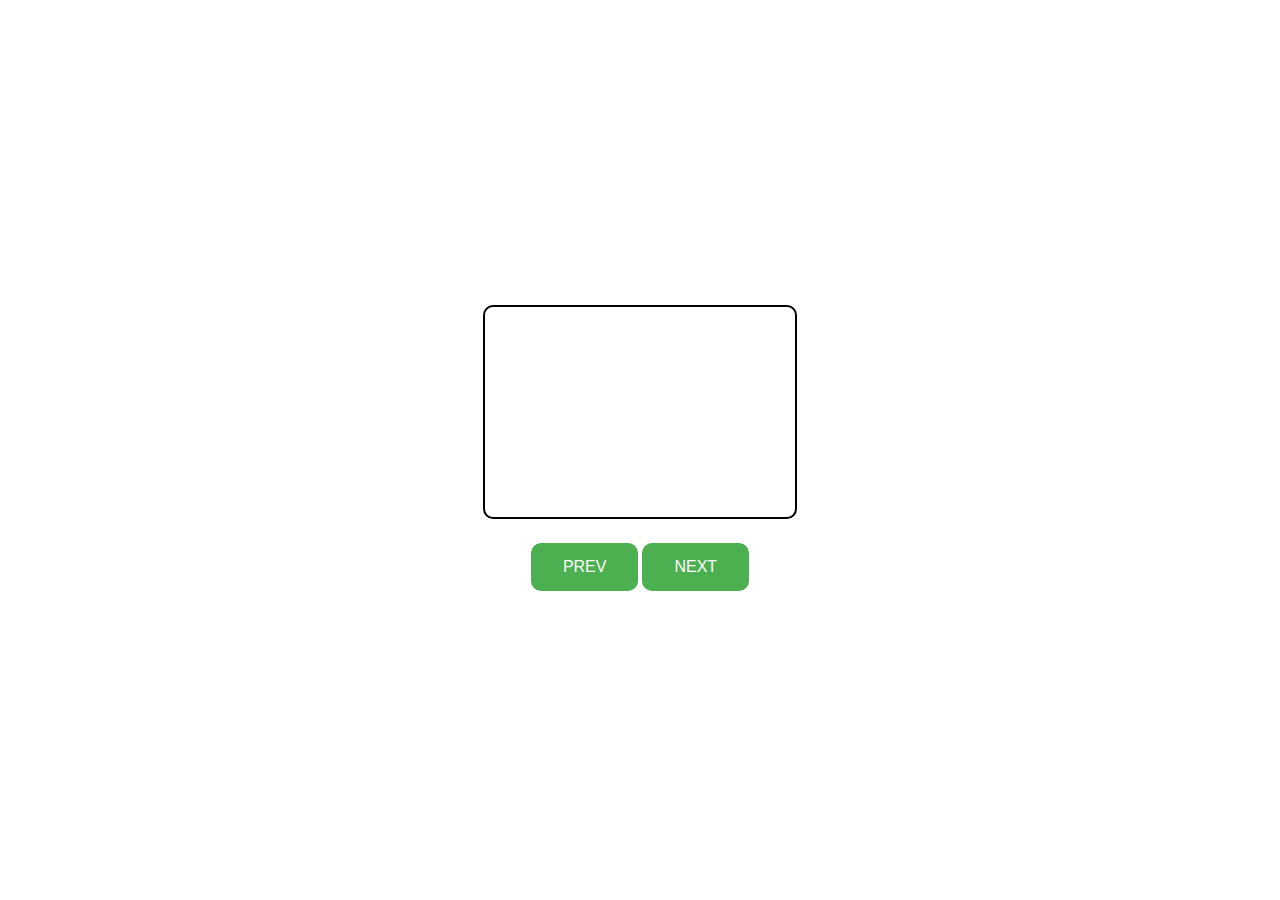
<file: DZ6homeWorksFrontendThree-35-1/index.html>
<!DOCTYPE html>
<html lang="en">
<head>
    <meta charset="UTF-8">
    <title>DZ6</title>
    <style>
        body, html {
    height: 100%;
    margin: 0;
    display: flex;
    justify-content: center;
    align-items: center;
}

.container {
    display: flex;
    flex-direction: column;
    align-items: center;
    text-align: center;
}

.block {
    width: 300px;
    height: 200px;
    border-radius: 10px;
    border: 2px solid;
    padding: 5px;
    margin-bottom: 20px;
}

.buttons {
    display: flex;
    justify-content: center;
}

.btn-prev, .btn-next {
    background-color: #4CAF50; 
    border: none;
    color: white;
    padding: 15px 32px;
    text-align: center;
    text-decoration: none;
    display: inline-block;
    font-size: 16px;
    margin: 4px 2px;
    cursor: pointer;
    border-radius: 10px;
}

.btn-prev:hover, .btn-next:hover {
    background-color: #45a049; 
}

    </style>
</head>
<body>



    <div class="container">
        <div class="block"></div>
        <div class="buttons">
            <button class="btn-prev">PREV</button>
            <button class="btn-next">NEXT</button>
        </div>
    </div>
    

</body>
<script src="main.js"></script>
</html>
</file>
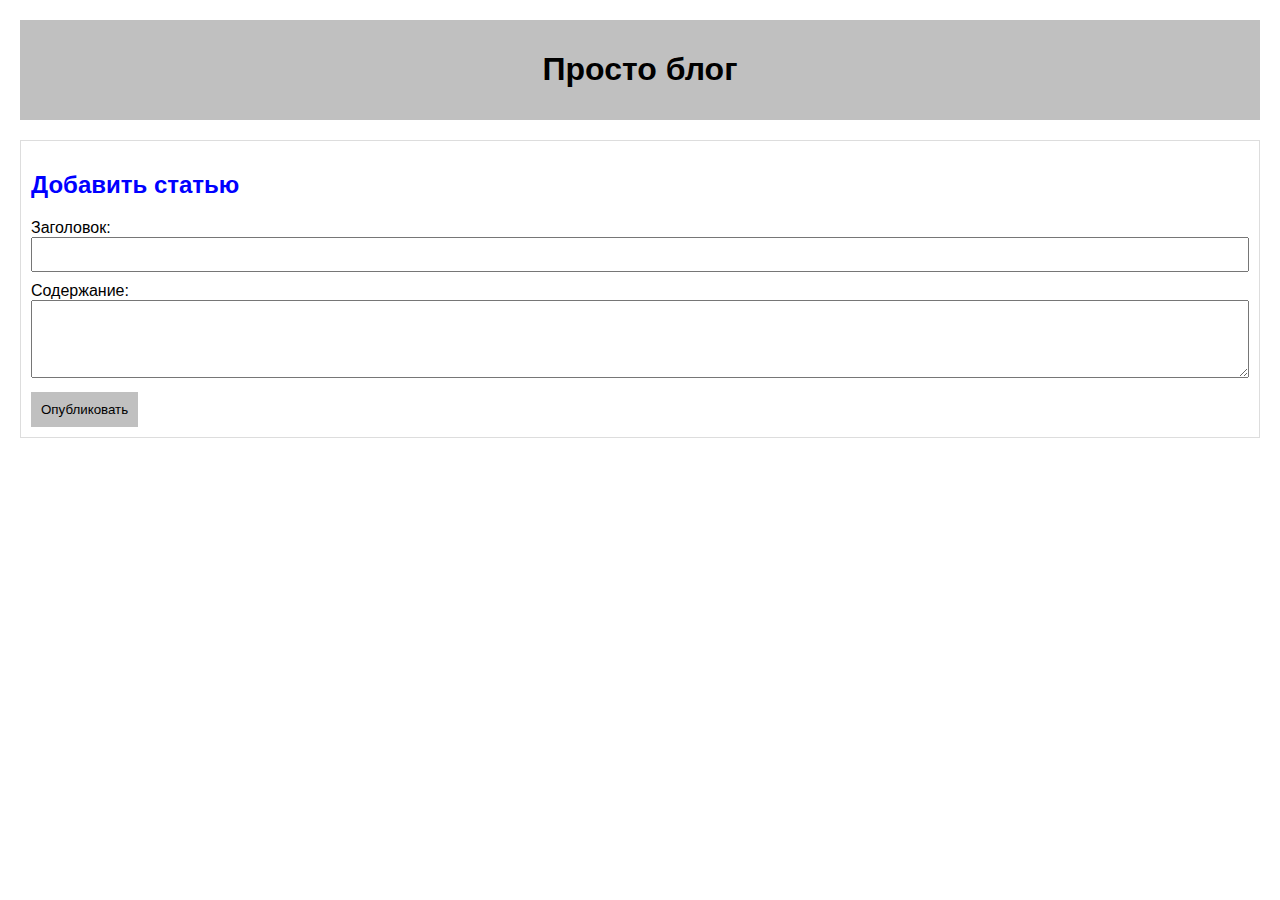
<file: DZ6homeWorksFrontendTwo-35-1/index.html>
<!DOCTYPE html>
<html lang="en">
<head>
    <meta charset="UTF-8">
    <title>DZ6</title>
    <link rel="stylesheet" href="css/style.css">
</head>
<body>
    <div>
        <h1>Просто блог</h1>
    </div>

    <main id="blog-posts">

    </main>

    <form id="blog-form">
        <h2> Добавить статью</h2>
        <label for="title">Заголовок:</label>
        <input type="text" id="title" name="title" required>

        <label for="content">Содержание:</label>
        <textarea name="content" id="content"  rows="4" required></textarea>

        <button onclick="addBlogPost()">Опубликовать</button>
    </form>


    <!-- Модальное окно для удаления -->
    <div id="deleteModal" class="modal">
        <div class="modal-content">
            <span class="close">&times;</span>
            <p>Подтвердите удаление</p>
            <button id="confirmDelete">Ok</button>
            <button id="cancelDelete">Отмена</button>
        </div>
    </div>

    <!-- Модальное окно для редактирования -->
    <div id="editModal" class="modal">
        <div class="modal-content">
            <span class="close">&times;</span>
            <label for="editedTitle">Заголовок:</label>
            <input type="text" id="editedTitle" name="editedTitle" required>
            <label for="editedContent">Содержание:</label>
            <textarea name="editedContent" id="editedContent"  rows="4" required></textarea>
            <button id="confirmEdit">Ok</button>
            <button id="cancelEdit">Отмена</button>
        </div>
    </div>

</body>
<script src="app.js"></script>
</html>
</file>
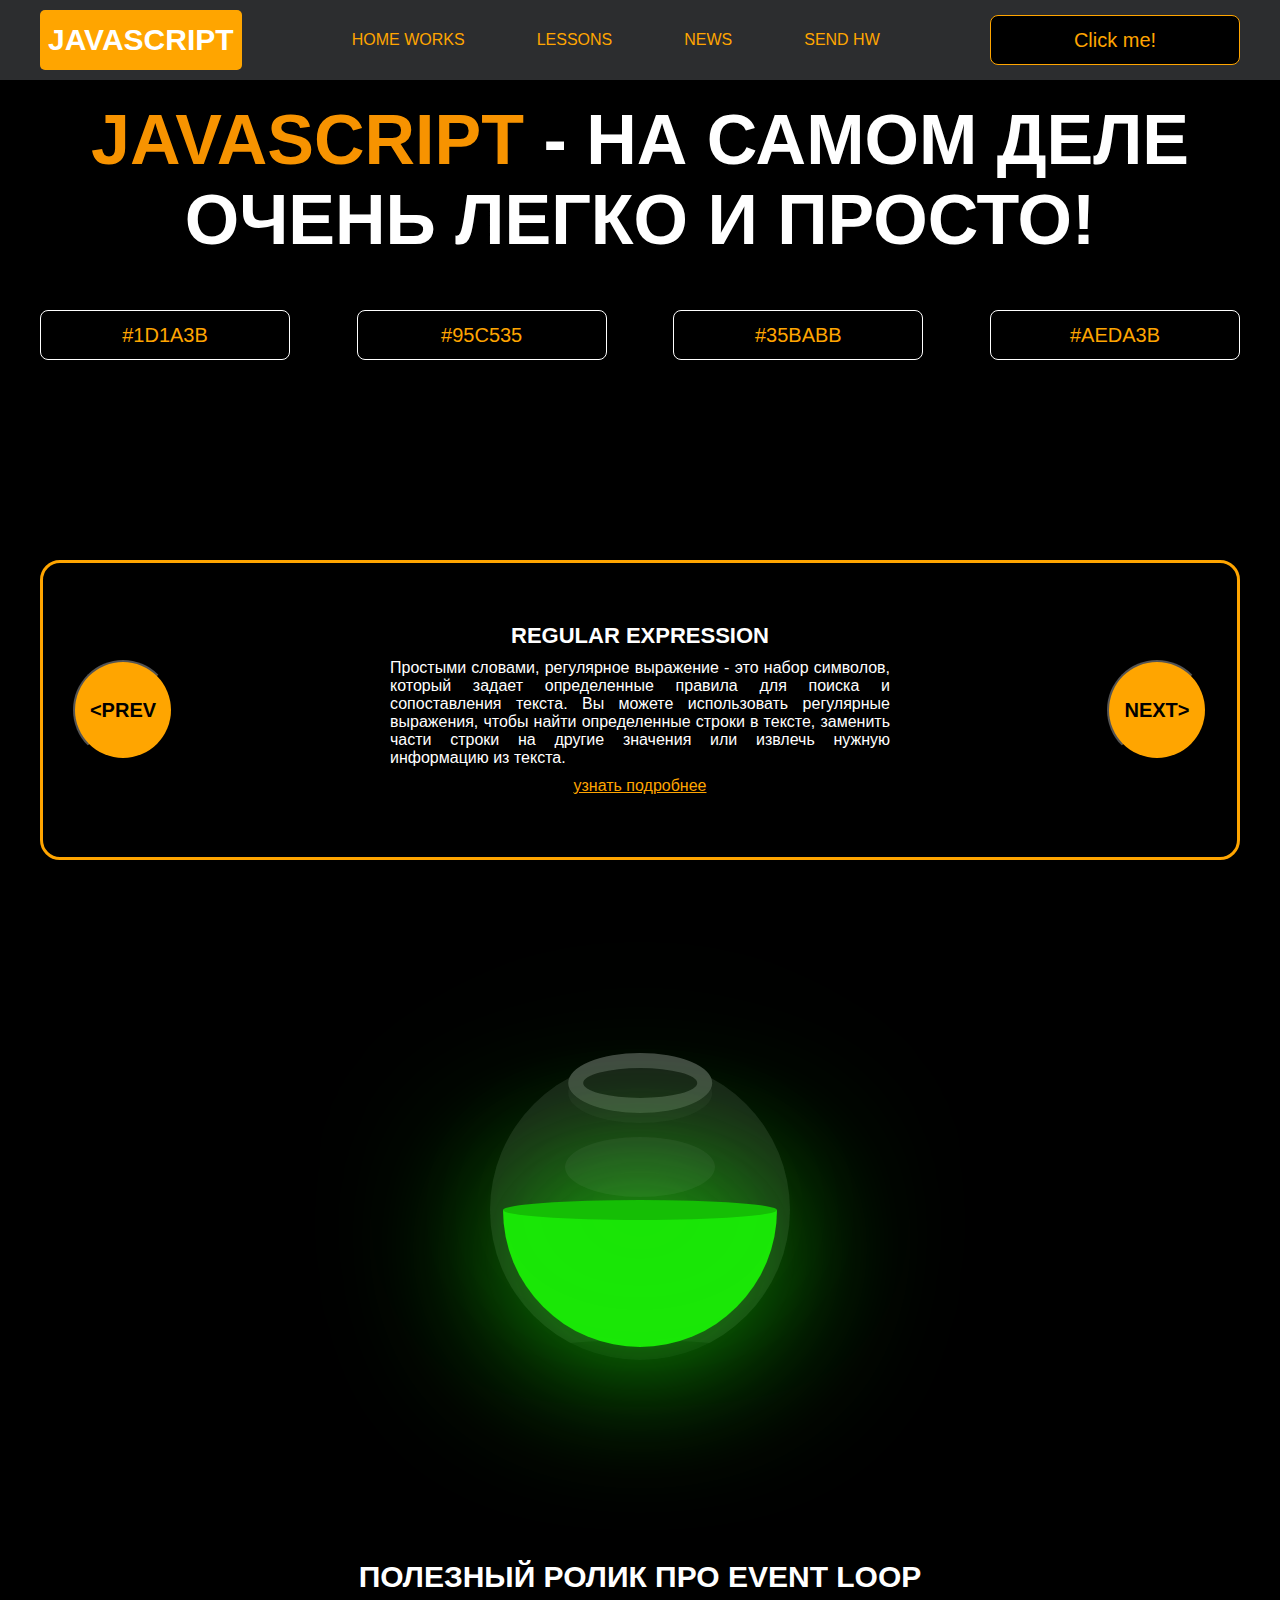
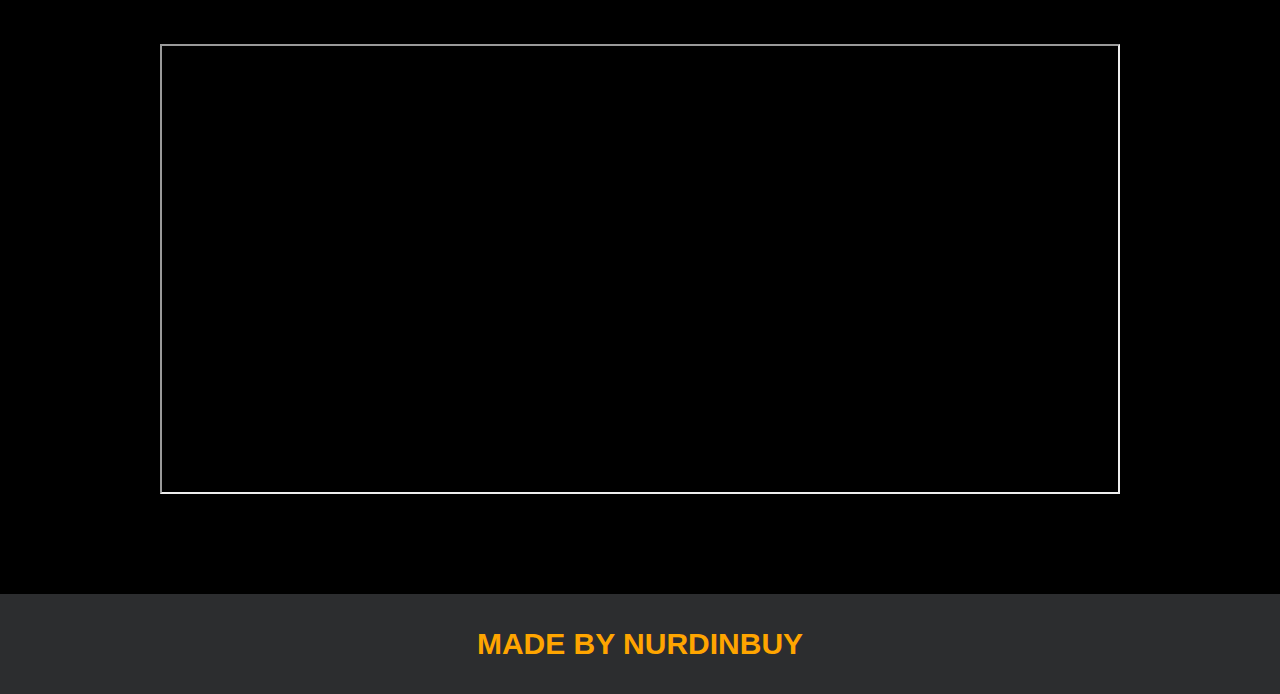
<file: DZ7homeWorksFrontendThree-35-1/index.html>
<!DOCTYPE html>
<html lang="en">
<head>
    <meta charset="UTF-8">
    <title>Java Script</title>
    <link rel="stylesheet" href="css/style.css">
    <link rel="stylesheet" href="css/core.css">
</head>
<body>

<div class="wrapper">
    <div class="header">
        <div class="container">
            <div class="inner_header">
                <a href="index.html">
                    <div class="logotype">
                        <h2>JavaScript</h2>
                    </div>
                </a>
                <ul class="menu">
                    <li class="menu_link">
                        <a href="pages/home_works.html">Home Works</a>
                    </li>
                    <li class="menu_link">
                        <a href="pages/lessons.html">Lessons</a>
                    </li>
                    <li class="menu_link">
                        <a href="../pages/news.html">News</a>
                    </li>
                    <li class="menu_link">
                        <a href="http://t.me/nurdinbuy16" target="_blank">Send Hw</a>
                    </li>
                </ul>
                <button class="btn" id="btn-get">Click me!</button>
            </div>
        </div>
    </div>

    <div class="main_block">
        <div class="container">
            <div class="inner_main">
                <h1><strong id="js-color">JavaScript</strong> - на самом деле очень легко и просто!</h1>
                <div class="colors-buttons">
                    <button class="btn btn-color"></button>
                    <button class="btn btn-color"></button>
                    <button class="btn btn-color"></button>
                    <button class="btn btn-color"></button>
                </div>
            </div>
        </div>
    </div>

    <div class="slider_block">
        <div class="container">
            <div class="inner_slider">
                <div class="slider">
                    <button class="btn-slide" id="prev">&lt;prev</button>
                    <div class="slide active_slide">
                        <div class="slide_card">
                            <h3>regular expression</h3>
                            <p>Простыми словами, регулярное выражение - это набор символов, который задает определенные правила для поиска и сопоставления текста. Вы можете использовать регулярные выражения, чтобы найти определенные строки в тексте, заменить части строки на другие значения или извлечь нужную информацию из текста.</p>
                            <a href="https://developer.mozilla.org/ru/docs/Web/JavaScript/Guide/Regular_expressions" target="_blank">узнать подробнее</a>
                        </div>
                    </div>
                    <div class="slide">
                        <div class="slide_card">
                            <h3>recursion</h3>
                            <p>Простыми словами, рекурсия - это, когда функция делает повторяющиеся вызовы самой себя для решения задачи, пока не достигнет определенного условия выхода из рекурсии.</p>
                            <a href="https://learn.javascript.ru/recursion" target="_blank">узнать подробнее</a>
                        </div>
                    </div>
                    <div class="slide">
                        <div class="slide_card">
                            <h3>json</h3>
                            <p>Простыми словами, JSON - это способ представления данных в виде текста, чтобы они могли быть легко поняты и использованы различными программами. Он использует простые правила для описания объектов и массивов, а также для представления простых типов данных, таких как строки, числа, логические значения и т.д.</p>
                            <a href="https://developer.mozilla.org/ru/docs/Learn/JavaScript/Objects/JSON" target="_blank">узнать подробнее</a>
                        </div>
                    </div>
                    <div class="slide">
                        <div class="slide_card">
                            <h3>event loop</h3>
                            <p>Простыми словами, event loop похож на дежурного, который непрерывно проверяет, произошло ли какое-либо событие, и реагирует на него, когда оно происходит. Он имеет список задач, которые нужно выполнить, и он перебирает этот список событий одно за другим, обрабатывая каждое событие, когда оно наступает.</p>
                            <a href="https://highload.today/kak-ustroen-event-loop-v-javascript-parallelnaya-model-i-tsikl-sobytij/" target="_blank">узнать подробнее</a>
                        </div>
                    </div>
                    <button class="btn-slide" id="next">next&gt;</button>
                </div>
            </div>
        </div>
    </div>

    <div class="botlle">
        <div class="container">
            <div class="bottle_inner">
                <a href="pages/monster.html">
                    <div class="bowl">
                        <div class="shadow"></div>
                        <div class="liquid"></div>

                    </div>
                </a>
            </div>
        </div>
    </div>

    <div class="block_video">
        <div class="container">
            <h3>Полезный ролик про Event Loop</h3>
            <div class="inner_block_video">
                <iframe width="80%" height="450" src="https://www.youtube.com/embed/zDlg64fsQow" title="YouTube video player" frameborder="2" allow="autoplay; clipboard-write; encrypted-media; gyroscope; picture-in-picture; web-share" allowfullscreen></iframe>
            </div>
        </div>
    </div>

    <div class="footer">
        <div class="container">
            <a href="https://www.instagram.com/nurdinbuy/" target="_blank">
                <div class="inner_footer">
                    <h2>Made by NurDinBuy</h2>
                </div>
            </a>
        </div>
    </div>
</div>

<div class="modal">
    <div class="modal_dialog">
        <div class="modal_content">
            <form action="#">
                <div class="modal_close">&times;</div>
                <div class="modal_title">Мы свяжемся с вами как можно быстрее!</div>
                <input
                    required
                    placeholder="Ваше имя"
                    name="name"
                    type="text"
                    class="modal_input"
                >
                <input
                    required
                    placeholder="Ваш номер телефона"
                    name="phone"
                    type="text"
                    class="modal_input"
                >
                <button class="btn btn_dark btn_min">Перезвонить мне</button>
            </form>
        </div>
    </div>
</div>

</body>
<script src="js/main.js"></script>
<script src="js/modal.js"></script>
</html>
</file>
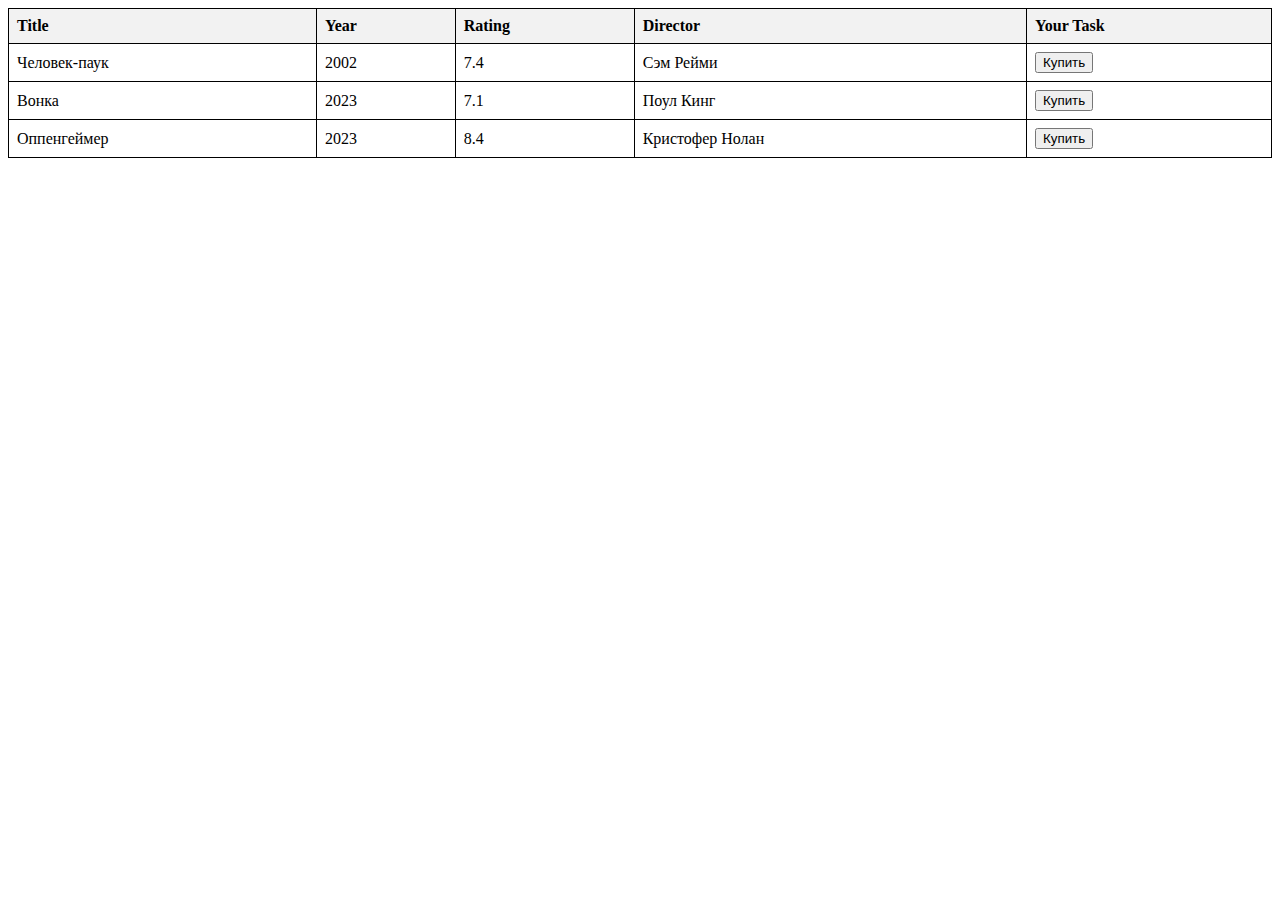
<file: DZ7homeWorksFrontendTwo-35-1/index.html>
<!DOCTYPE html>
<html lang="en">
<head>
    <meta charset="UTF-8">
    <meta name="viewport" content="width=device-width, initial-scale=1.0">
    <title>DZ8</title>
    <link rel="stylesheet" href="style.css">
</head>
<body>

<table id="moviesTable">
    <thead>
    <tr>
        <th>Title</th>
        <th>Year</th>
        <th>Rating</th>
        <th>Director</th>
        <th>Your Task</th>
    </tr>
    </thead>
    <tbody>
         <!-- Строки таблицы будут динамически заполняться с помощью JavaScript -->
    </tbody>
</table>

<script src="app.js"></script>
</body>
</html>
</file>
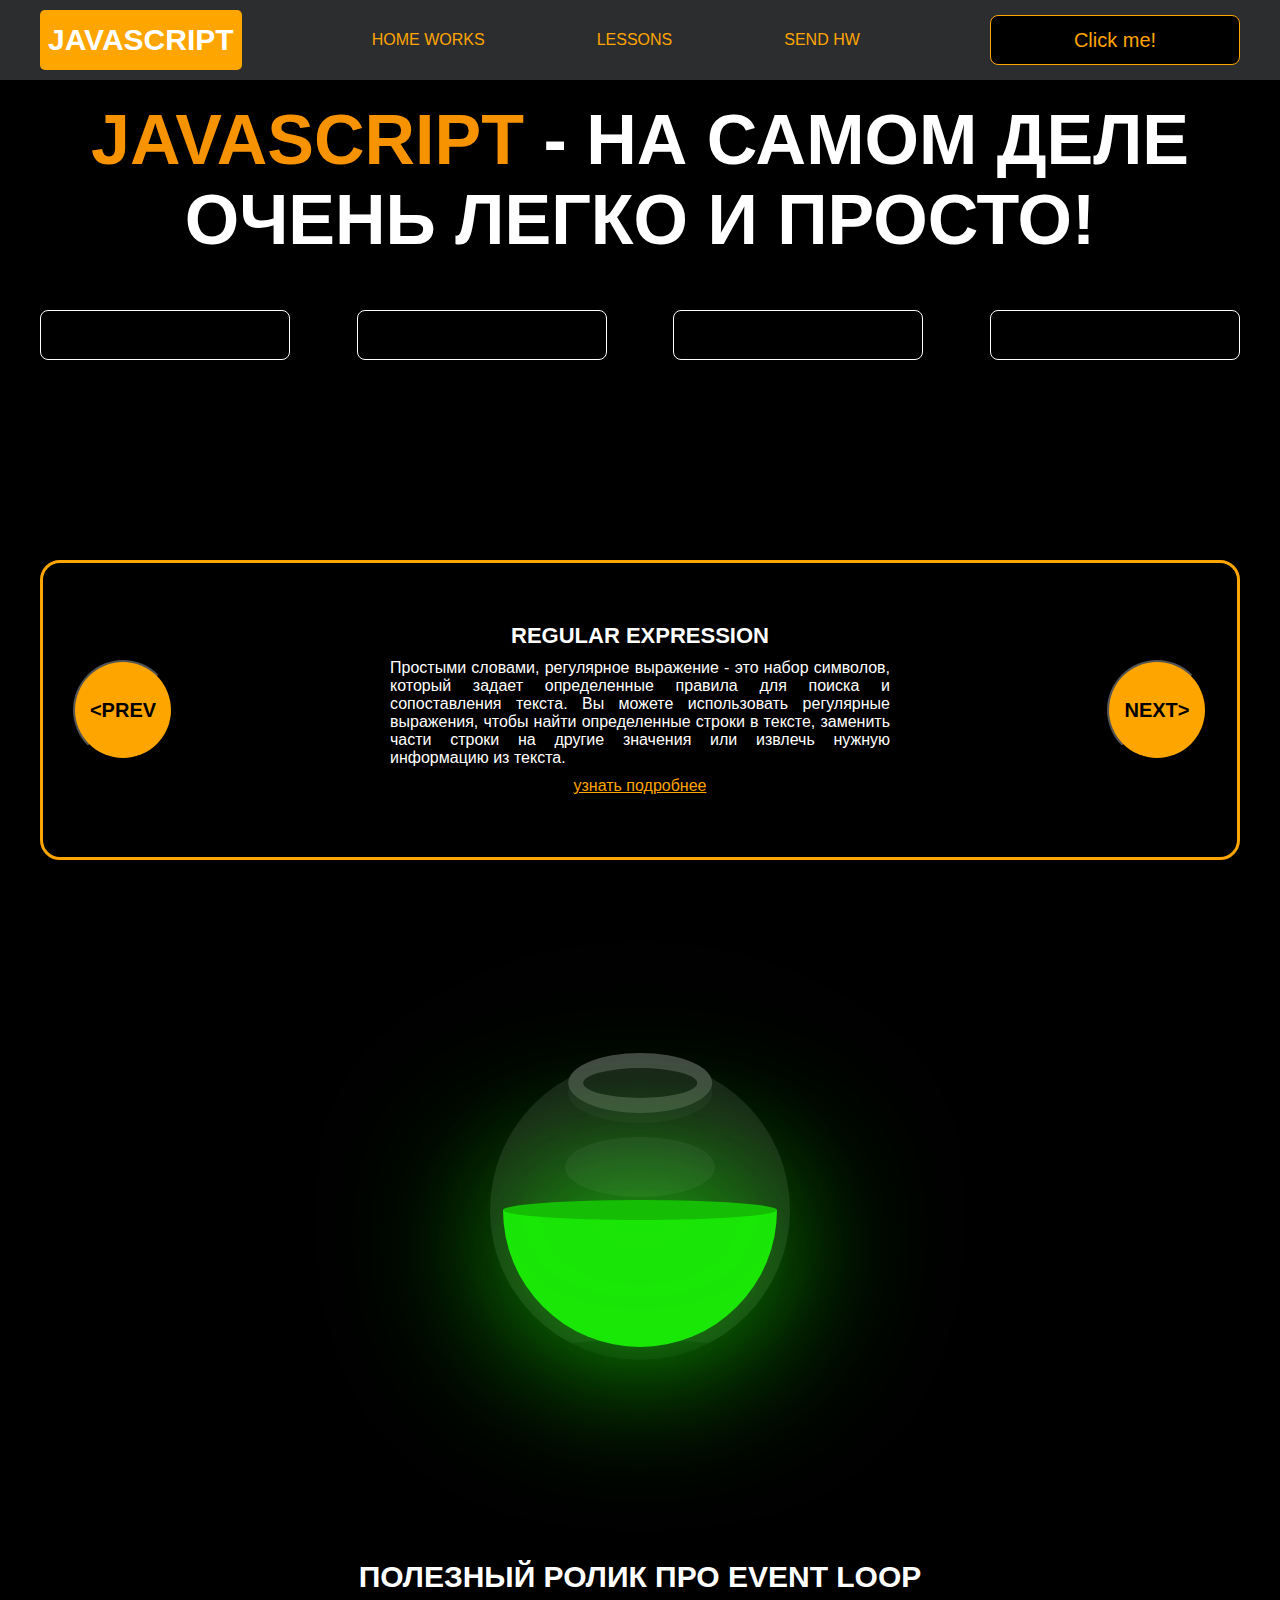
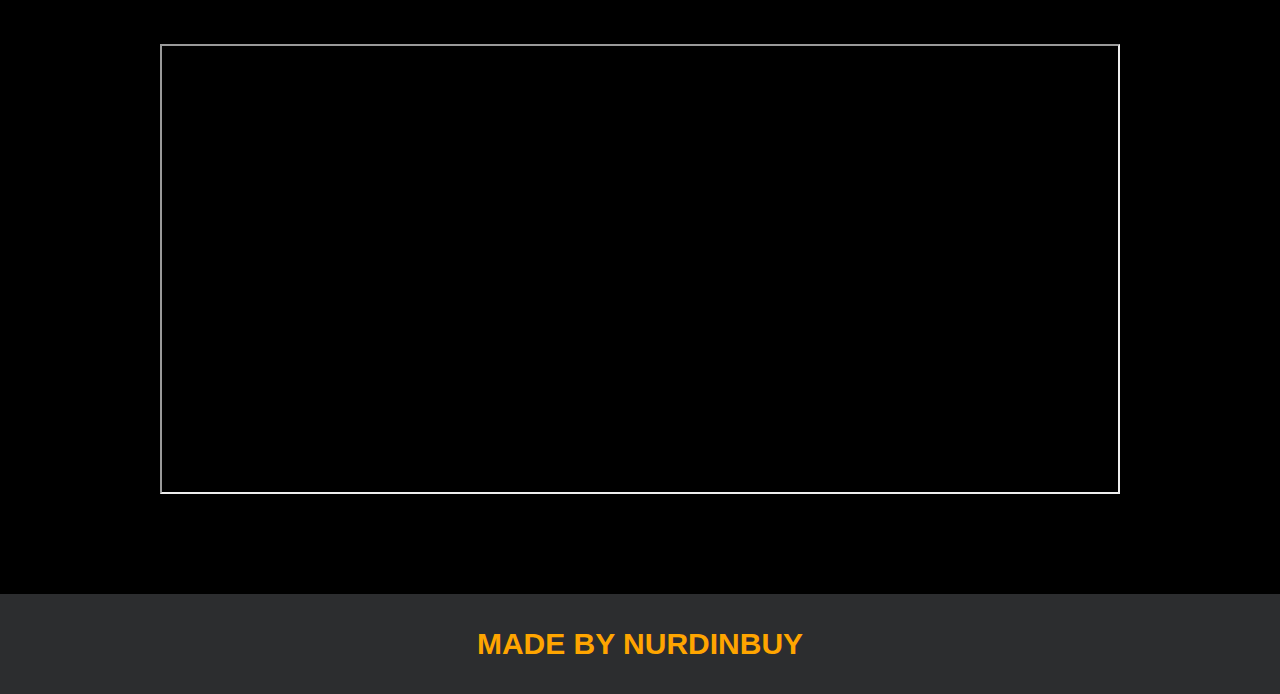
<file: project/index.html>
<!DOCTYPE html>
<html lang="en">
<head>
    <meta charset="UTF-8">
    <title>Java Script</title>
    <link rel="stylesheet" href="css/style.css">
    <link rel="stylesheet" href="css/core.css">
</head>
<body>

<div class="wrapper">
    <div class="header">
        <div class="container">
            <div class="inner_header">
                <a href="index.html">
                    <div class="logotype">
                        <h2>JavaScript</h2>
                    </div>
                </a>
                <ul class="menu">
                    <li class="menu_link">
                        <a href="pages/home_works.html">Home Works</a>
                    </li>
                    <li class="menu_link">
                        <a href="pages/lessons.html">Lessons</a>
                    </li>
                    <li class="menu_link">
                        <a href="http://t.me/nurdinbuy16" target="_blank">Send Hw</a>
                    </li>
                </ul>
                <button class="btn" id="btn-get">Click me!</button>
            </div>
        </div>
    </div>

    <div class="main_block">
        <div class="container">
            <div class="inner_main">
                <h1><strong id="js-color">JavaScript</strong> - на самом деле очень легко и просто!</h1>
                <div class="colors-buttons">
                    <button class="btn btn-color"></button>
                    <button class="btn btn-color"></button>
                    <button class="btn btn-color"></button>
                    <button class="btn btn-color"></button>
                </div>
            </div>
        </div>
    </div>

    <div class="slider_block">
        <div class="container">
            <div class="inner_slider">
                <div class="slider">
                    <button class="btn-slide" id="prev">&lt;prev</button>
                    <div class="slide active_slide">
                        <div class="slide_card">
                            <h3>regular expression</h3>
                            <p>Простыми словами, регулярное выражение - это набор символов, который задает определенные правила для поиска и сопоставления текста. Вы можете использовать регулярные выражения, чтобы найти определенные строки в тексте, заменить части строки на другие значения или извлечь нужную информацию из текста.</p>
                            <a href="https://developer.mozilla.org/ru/docs/Web/JavaScript/Guide/Regular_expressions" target="_blank">узнать подробнее</a>
                        </div>
                    </div>
                    <div class="slide">
                        <div class="slide_card">
                            <h3>recursion</h3>
                            <p>Простыми словами, рекурсия - это, когда функция делает повторяющиеся вызовы самой себя для решения задачи, пока не достигнет определенного условия выхода из рекурсии.</p>
                            <a href="https://learn.javascript.ru/recursion" target="_blank">узнать подробнее</a>
                        </div>
                    </div>
                    <div class="slide">
                        <div class="slide_card">
                            <h3>json</h3>
                            <p>Простыми словами, JSON - это способ представления данных в виде текста, чтобы они могли быть легко поняты и использованы различными программами. Он использует простые правила для описания объектов и массивов, а также для представления простых типов данных, таких как строки, числа, логические значения и т.д.</p>
                            <a href="https://developer.mozilla.org/ru/docs/Learn/JavaScript/Objects/JSON" target="_blank">узнать подробнее</a>
                        </div>
                    </div>
                    <div class="slide">
                        <div class="slide_card">
                            <h3>event loop</h3>
                            <p>Простыми словами, event loop похож на дежурного, который непрерывно проверяет, произошло ли какое-либо событие, и реагирует на него, когда оно происходит. Он имеет список задач, которые нужно выполнить, и он перебирает этот список событий одно за другим, обрабатывая каждое событие, когда оно наступает.</p>
                            <a href="https://highload.today/kak-ustroen-event-loop-v-javascript-parallelnaya-model-i-tsikl-sobytij/" target="_blank">узнать подробнее</a>
                        </div>
                    </div>
                    <button class="btn-slide" id="next">next&gt;</button>
                </div>
            </div>
        </div>
    </div>

    <div class="botlle">
        <div class="container">
            <div class="bottle_inner">
                <a href="pages/monster.html">
                    <div class="bowl">
                        <div class="shadow"></div>
                        <div class="liquid"></div>

                    </div>
                </a>
            </div>
        </div>
    </div>

    <div class="block_video">
        <div class="container">
            <h3>Полезный ролик про Event Loop</h3>
            <div class="inner_block_video">
                <iframe width="80%" height="450" src="https://www.youtube.com/embed/zDlg64fsQow" title="YouTube video player" frameborder="2" allow="autoplay; clipboard-write; encrypted-media; gyroscope; picture-in-picture; web-share" allowfullscreen></iframe>
            </div>
        </div>
    </div>

    <div class="footer">
        <div class="container">
            <a href="https://www.instagram.com/nurdinbuy/" target="_blank">
                <div class="inner_footer">
                    <h2>Made by NurDinBuy</h2>
                </div>
            </a>
        </div>
    </div>
</div>

<div class="modal">
    <div class="modal_dialog">
        <div class="modal_content">
            <form action="#">
                <div class="modal_close">&times;</div>
                <div class="modal_title">Мы свяжемся с вами как можно быстрее!</div>
                <input
                    required
                    placeholder="Ваше имя"
                    name="name"
                    type="text"
                    class="modal_input"
                >
                <input
                    required
                    placeholder="Ваш номер телефона"
                    name="phone"
                    type="text"
                    class="modal_input"
                >
                <button class="btn btn_dark btn_min">Перезвонить мне</button>
            </form>
        </div>
    </div>
</div>

</body>
<script src="js/main.js"></script>
<script src="js/modal.js"></script>
</html>
</file>
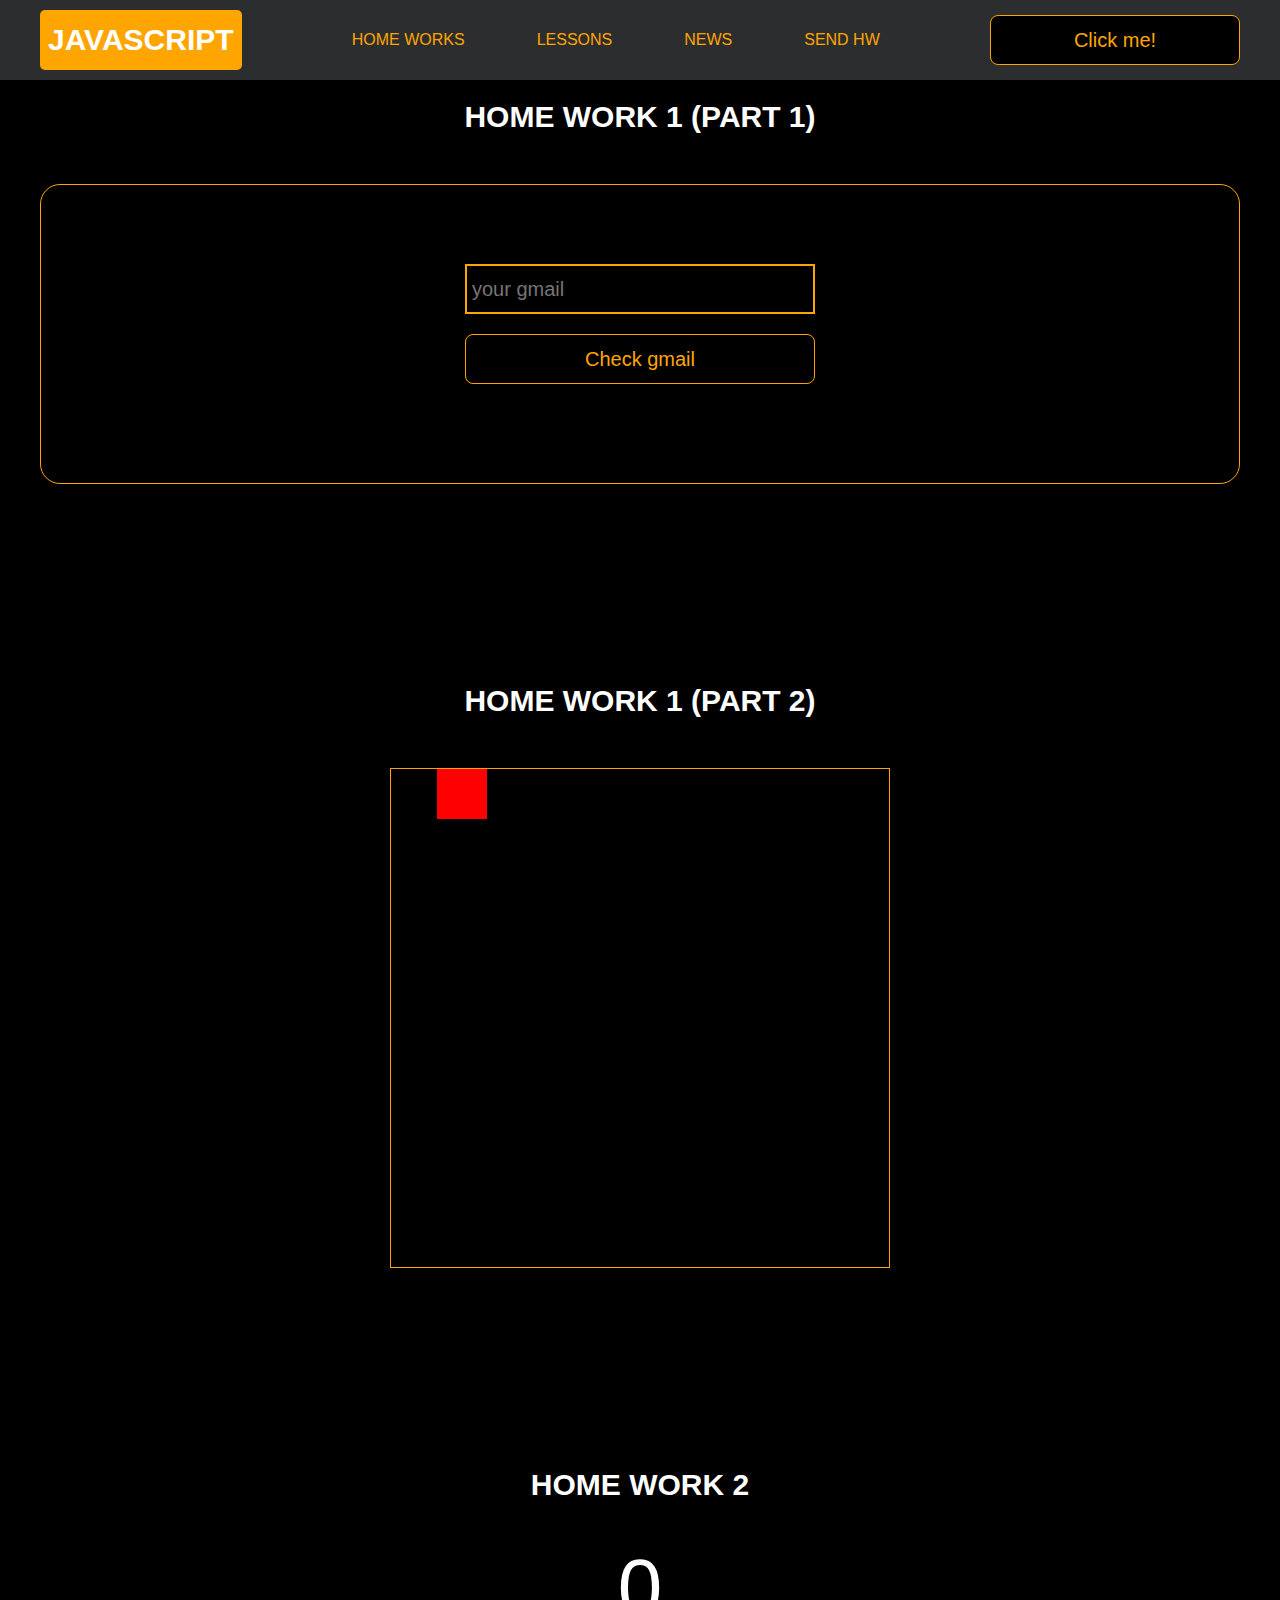
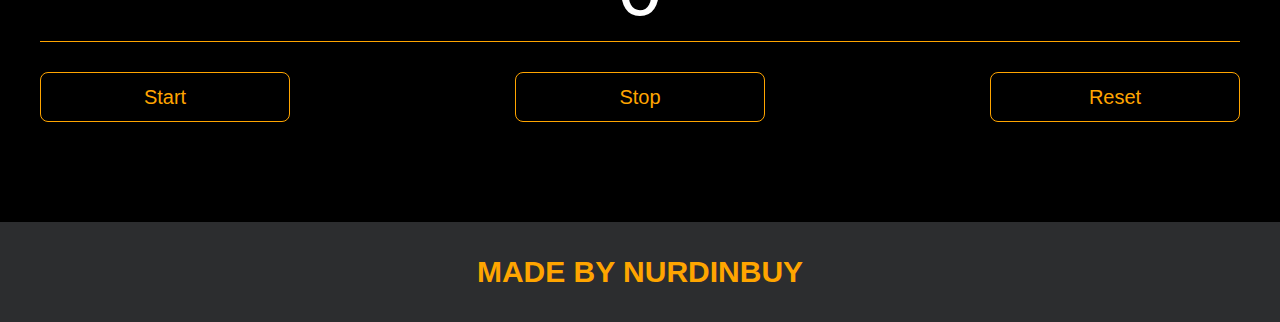
<file: DZ7homeWorksFrontendThree-35-1/pages/home_works.html>
<!DOCTYPE html>
<html lang="en">
<head>
    <meta charset="UTF-8">
    <title>Home Works</title>
    <link rel="stylesheet" href="../css/style.css">
    <link rel="stylesheet" href="../css/core.css">
    <link rel="stylesheet" href="../css/home_works.css">
</head>
<body>

<div class="wrapper">
    <div class="header">
        <div class="container">
            <div class="inner_header">
                <a href="../index.html">
                    <div class="logotype">
                        <h2>Java<span>Script</span></h2>
                    </div>
                </a>
                <ul class="menu">
                    <li class="menu_link">
                        <a href="../pages/home_works.html">Home Works</a>
                    </li>
                    <li class="menu_link">
                        <a href="../pages/lessons.html">Lessons</a>
                    </li>
                    <li class="menu_link">
                        <a href="../pages/news.html">News</a>
                    </li>   
                    <li class="menu_link">
                        <a href="https://t.me/NurDinBuy16" target="_blank">Send hw</a>
                    </li>
                </ul>
                <button class="btn" id="btn-get">Click me!</button>
            </div>
        </div>
    </div>

    <div class="gmail_block">
        <div class="container">
            <h3>Home work 1 (part 1)</h3>
            <div class="inner_gmail_block">
                <div class="form_gmail">
                    <label for="gmail_input"></label>
                    <input type="text" id="gmail_input" placeholder="your gmail">
                    <button class="btn" id="gmail_button">Check gmail</button>
                    <span class="checker" id="gmail_result"></span>
                </div>
            </div>
        </div>
    </div>

    <div class="move_block">
        <div class="container">
            <h3>Home work 1 (part 2)</h3>
            <div class="inner_move_block">
                <div class="parent_block">
                    <div class="child_block"></div>
                </div>
            </div>
        </div>
    </div>

    <div class="stopwatch">
        <div class="container">
            <h3>Home work 2 </h3>
            <div class="time">
                <div class="time_block">
                    <div class="interval" id="seconds">0</div>
                </div>
            </div>
            <div class="time_buttons">
                <button class="btn" id="start">Start</button>
                <button class="btn" id="stop">Stop</button>
                <button class="btn" id="reset">Reset</button>
            </div>
        </div>
    </div>

    <div class="footer">
        <div class="container">
            <a href="https://www.instagram.com/nurdinbuy/" target="_blank">
                <div class="inner_footer">
                    <h2>Made by NurDinBuy</h2>
                </div>
            </a>
        </div>
    </div>
</div>

<div class="modal">
    <div class="modal_dialog">
        <div class="modal_content">
            <form action="#">
                <div class="modal_close">&times;</div>
                <div class="modal_title">Мы свяжемся с вами как можно быстрее!</div>
                <input required placeholder="Ваше имя" name="name" type="text" class="modal_input">
                <input required placeholder="Ваш номер телефона" name="phone" type="phone" class="modal_input">
                <button class="btn btn_dark btn_min">Перезвонить мне</button>
            </form>
        </div>
    </div>
</div>

</body>
<script src="../js/home_works.js"></script>
<script src="../js/modal.js"></script>
</html>
</file>
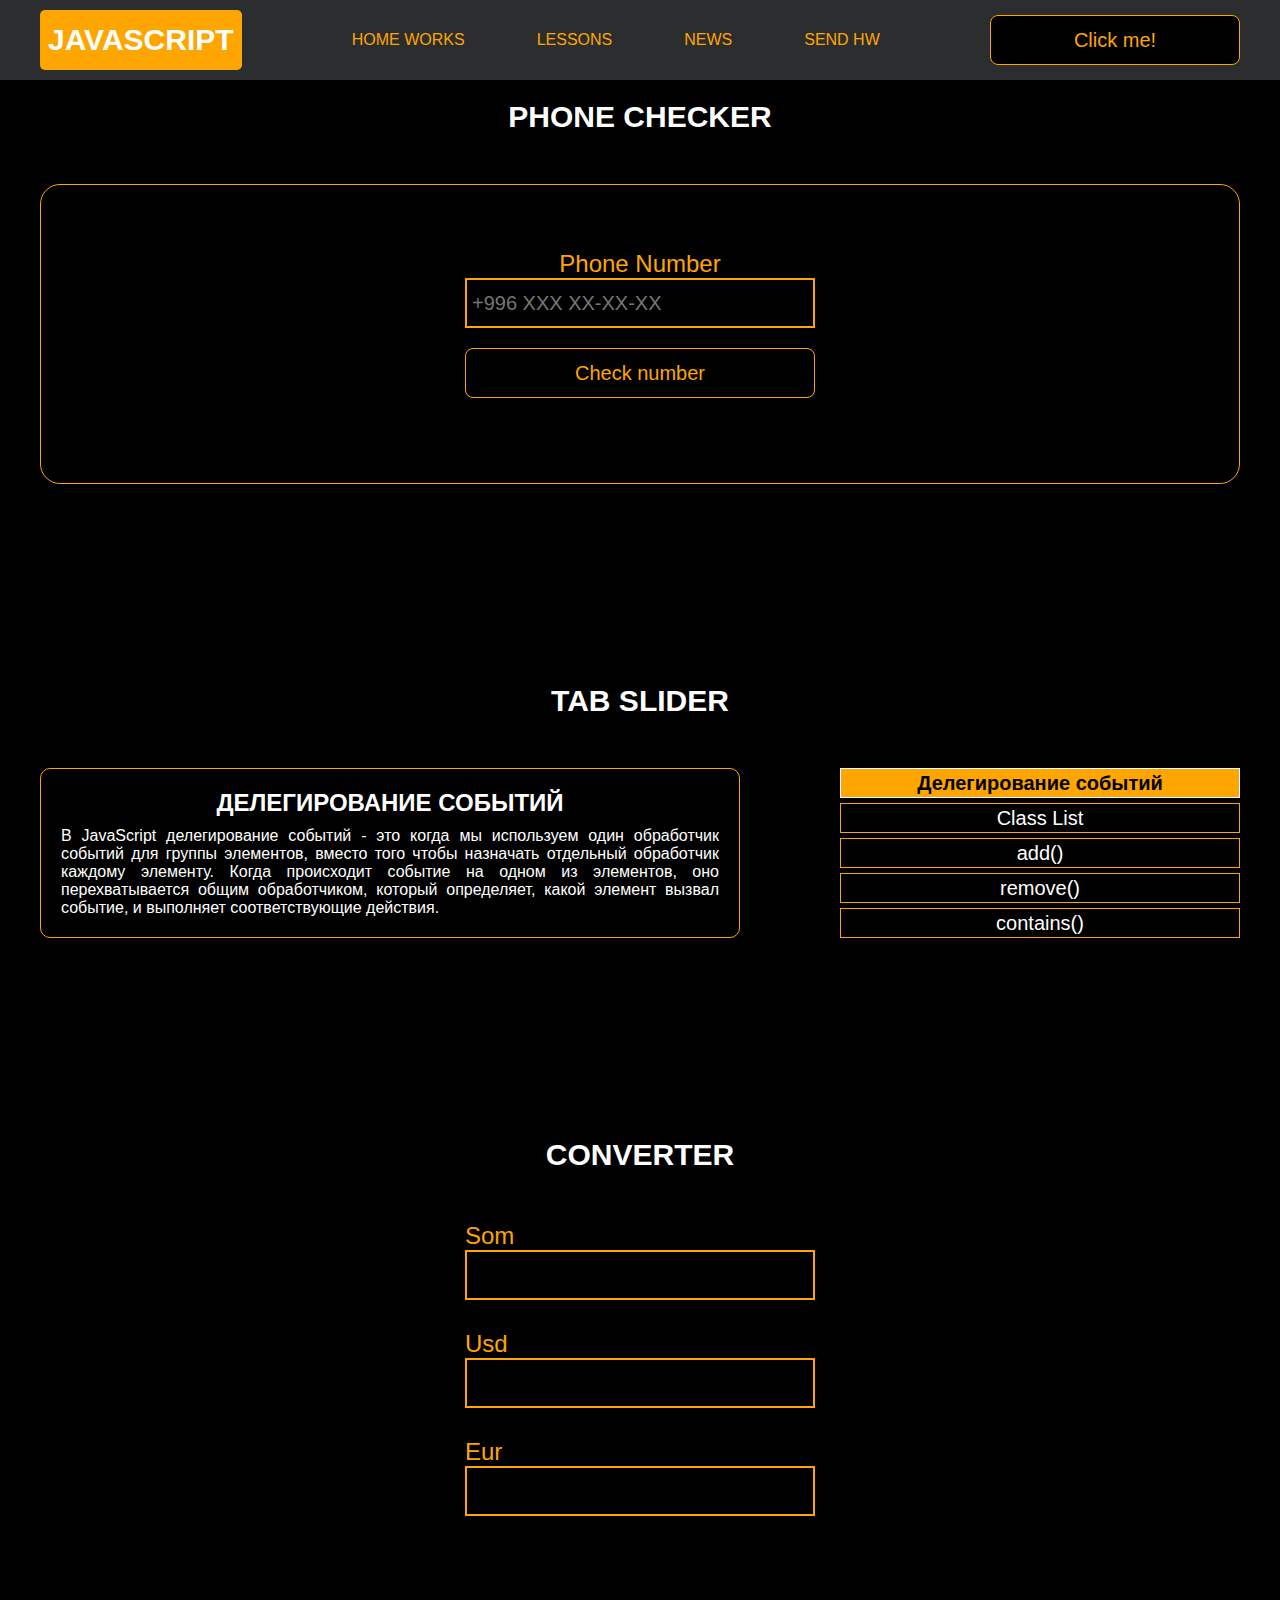
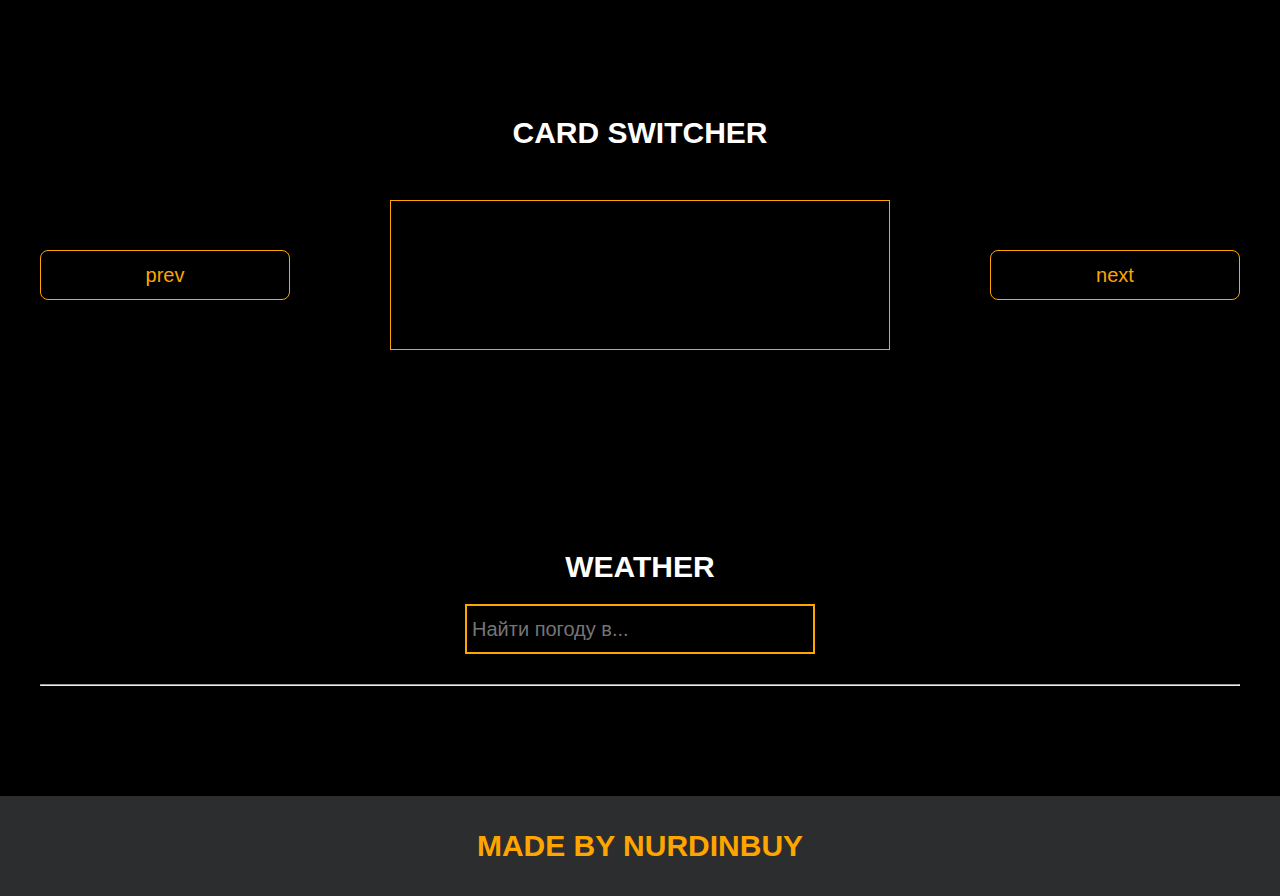
<file: DZ7homeWorksFrontendThree-35-1/pages/lessons.html>
<!DOCTYPE html>
<html lang="en">
<head>
    <meta charset="UTF-8">
    <title>Lessons</title>
    <link rel="stylesheet" href="../css/style.css">
    <link rel="stylesheet" href="../css/core.css">
    <link rel="stylesheet" href="../css/lessons.css">
</head>
<body>

<div class="wrapper">
    <div class="header">
        <div class="container">
            <div class="inner_header">
                <a href="../index.html">
                    <div class="logotype">
                        <h2>Java<span>Script</span></h2>
                    </div>
                </a>
                <ul class="menu">
                    <li class="menu_link">
                        <a href="../pages/home_works.html">Home Works</a>
                    </li>
                    <li class="menu_link">
                        <a href="../pages/lessons.html">Lessons</a>
                    </li>
                    <li class="menu_link">
                        <a href="../pages/news.html">News</a>
                    </li>
                    <li class="menu_link">
                        <a href="https://t.me/NurDinBuy16" target="_blank">Send hw</a>
                    </li>
                </ul>
                <button class="btn" id="btn-get">Click me!</button>
            </div>
        </div>
    </div>

    <div class="phone_block">
        <div class="container">
            <h3>Phone checker</h3>
            <div class="inner_phone_block">
                <div class="form_phone">
                    <label for="phone_input">Phone Number</label>
                    <input type="text" id="phone_input" placeholder="+996 XXX XX-XX-XX">
                    <button class="btn" id="phone_button">Check number</button>
                    <span class="checker" id="phone_result"></span>
                </div>
            </div>
        </div>
    </div>

    <div class="tab_slider">
        <div class="container">
            <h3>tab slider</h3>
            <div class="inner_tab_slider">
                <div class="tab_contents_block">

                    <div class="tab_content_block">
                        <h4>Делегирование событий</h4>
                        <p>В JavaScript делегирование событий - это когда мы используем один обработчик событий для
                            группы элементов, вместо того чтобы назначать отдельный обработчик каждому элементу. Когда
                            происходит событие на одном из элементов, оно перехватывается общим обработчиком, который
                            определяет, какой элемент вызвал событие, и выполняет соответствующие действия.</p>
                    </div>
                    <div class="tab_content_block">
                        <h4>classList</h4>
                        <p>classList в JavaScript - это свойство, которое позволяет нам работать с классами элемента
                            HTML. С помощью classList мы можем добавлять, удалять или проверять наличие классов у
                            элемента. Допустим, у нас есть элемент на веб-странице, и мы хотим изменить его классы с
                            помощью JavaScript. Вместо того, чтобы обращаться напрямую к атрибуту class, мы можем
                            использовать свойство classList этого элемента. </p>
                    </div>
                    <div class="tab_content_block">
                        <h4>add()</h4>
                        <p>Метод add позволяет добавить новый класс к списку классов элемента. Например,
                            element.classList.add('new-class') добавит класс с именем "new-class" к элементу.</p>
                    </div>
                    <div class="tab_content_block">
                        <h4>remove()</h4>
                        <p>Метод remove позволяет удалить класс из списка классов элемента. Например,
                            element.classList.remove('old-class') удалит класс с именем "old-class" из элемента.</p>
                    </div>
                    <div class="tab_content_block">
                        <h4>contains()</h4>
                        <p>Метод contains позволяет проверить, содержит ли элемент определенный класс. Он возвращает
                            true, если класс присутствует, и false, если его нет. Например,
                            element.classList.contains('highlight') вернет true, если у элемента есть класс
                            "highlight".</p>
                    </div>

                    <div class="tab_content_items">
                        <div class="tab_content_item tab_content_item_active">Делегирование событий</div>
                        <div class="tab_content_item">Class List</div>
                        <div class="tab_content_item">add()</div>
                        <div class="tab_content_item">remove()</div>
                        <div class="tab_content_item">contains()</div>
                    </div>

                </div>
            </div>
        </div>
    </div>

    <div class="converter">
        <div class="container">
            <h3>CONVERTER</h3>
            <div class="inner_converter">
                <div class="som">
                    <label for="som">Som</label>
                    <input type="number" id="som">
                </div>
                <div class="usd">
                    <label for="usd">Usd</label>
                    <input type="number" id="usd">
                </div>
                <div class="eur">
                    <label for="eur">Eur</label>
                    <input type="number" id="eur">
                </div>
            </div>
        </div>
    </div>

    <div class="card_switcher">
        <div class="container">
            <h3>Card Switcher</h3>
            <div class="inner_card_switcher">
                <button class="btn" id="btn-prev">prev</button>
                <div class="card"></div>
                <button class="btn" id="btn-next">next</button>
            </div>
        </div>
    </div>

    <div class="weather">
        <div class="container">
            <h3>WEATHER</h3>
            <div class="inner_weather">
                <div>
                    <input type="text" class="cityName" placeholder="Найти погоду в...">
                </div>
                <div>
                    <span class="city"></span>
                    <hr>
                    <span class="temp"></span>
                </div>
            </div>
        </div>
    </div>

    <div class="footer">
        <div class="container">
            <a href="https://www.instagram.com/nurdinbuy/" target="_blank">
                <div class="inner_footer">
                    <h2>Made by NurDinBuy</h2>
                </div>
            </a>
        </div>
    </div>
</div>

<div class="modal">
    <div class="modal_dialog">
        <div class="modal_content">
            <form action="#">
                <div class="modal_close">&times;</div>
                <div class="modal_title">Мы свяжемся с вами как можно быстрее!</div>
                <input required placeholder="Ваше имя" name="name" type="text" class="modal_input">
                <input required placeholder="Ваш номер телефона" name="phone" type="phone" class="modal_input">
                <button class="btn btn_dark btn_min">Перезвонить мне</button>
            </form>
        </div>
    </div>
</div>

</body>
<script src="../js/lesson.js"></script>
<script src="../js/modal.js"></script>
</html>
</file>
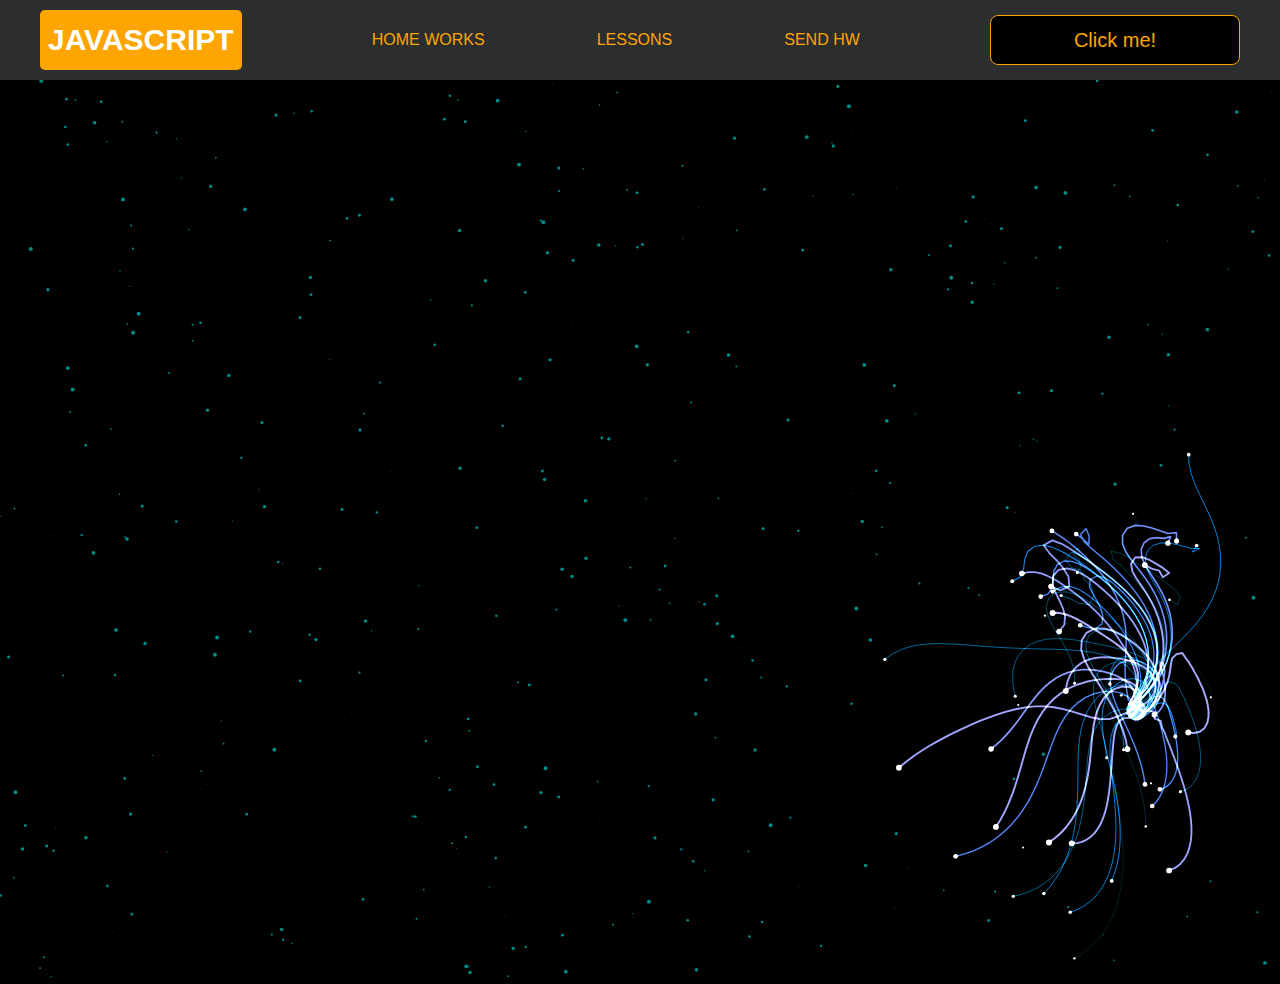
<file: DZ7homeWorksFrontendThree-35-1/pages/monster.html>
<!DOCTYPE html>
<html lang="en">
<head>
    <meta charset="UTF-8">
    <title>Monster</title>
    <link rel="stylesheet" href="../css/style.css">
    <link rel="stylesheet" href="../css/core.css">
    <link rel="stylesheet" href="../css/monster.css">
</head>
<body>
<div class="wrapper">
    <div class="header">
        <div class="container">
            <div class="inner_header">
                <a href="../index.html">
                    <div class="logotype">
                        <h2>Java<span>Script</span></h2>
                    </div>
                </a>
                <ul class="menu">
                    <li class="menu_link">
                        <a href="../pages/home_works.html">Home Works</a>
                    </li>
                    <li class="menu_link">
                        <a href="../pages/lessons.html">Lessons</a>
                    </li>
                    <li class="menu_link">
                        <a href="https://t.me/NurDinBuy16" target="_blank">Send hw</a>
                    </li>
                </ul>
                <button class="btn" id="btn-get">Click me!</button>
            </div>
        </div>
    </div>
</div>
<canvas id="canvas"></canvas>

<div class="modal">
    <div class="modal_dialog">
        <div class="modal_content">
            <form action="#">
                <div class="modal_close">&times;</div>
                <div class="modal_title">Мы свяжемся с вами как можно быстрее!</div>
                <input required placeholder="Ваше имя" name="name" type="text" class="modal_input">
                <input required placeholder="Ваш номер телефона" name="phone" type="phone" class="modal_input">
                <button class="btn btn_dark btn_min">Перезвонить мне</button>
            </form>
        </div>
    </div>
</div>

</body>
<script src="../js/monster.js"></script>
<script src="../js/modal.js"></script>
</html>
</file>
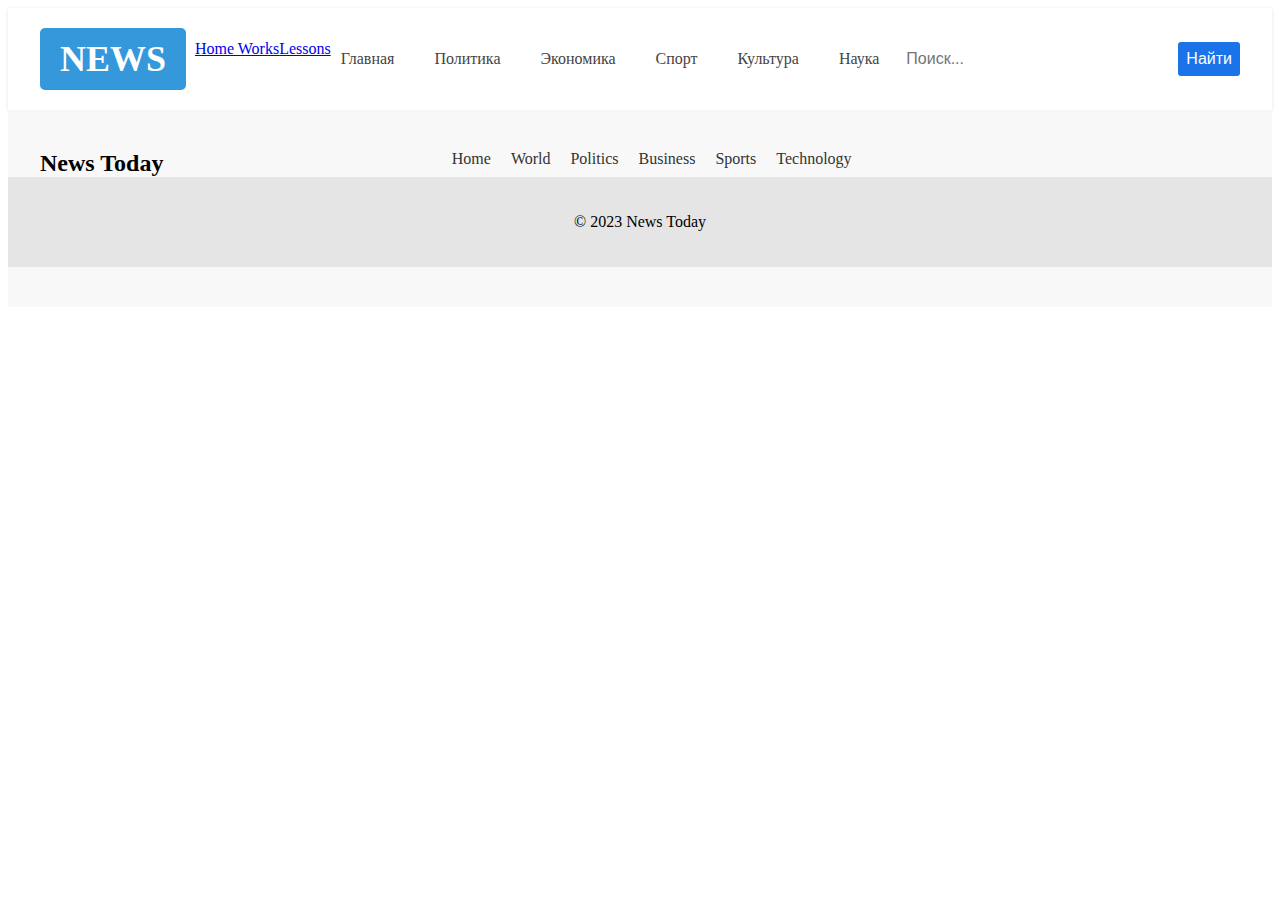
<file: DZ7homeWorksFrontendThree-35-1/pages/news.html>
<!DOCTYPE html>
<html lang="en">
<head>
    <meta charset="UTF-8">
    <title>News</title>
    <link rel="stylesheet" href="../css/news.css">
</head>
<body>

<header class="header">
    <div class="header__container">
        <div class="header__logo">
            NEWS
        </div>
        <nav class="header__nav">
            <ul class="header__nav-list">
                <a href="../pages/home_works.html">Home Works</a>
                <a href="../pages/lessons.html">Lessons</a>
                <li><a href="#">Главная</a></li>
                <li><a href="#">Политика</a></li>
                <li><a href="#">Экономика</a></li>
                <li><a href="#">Спорт</a></li>
                <li><a href="#">Культура</a></li>
                <li><a href="#">Наука</a></li>
            </ul>
        </nav>
        <div class="header__search">
            <form action="#">
                <input type="text" placeholder="Поиск...">
                <button type="submit">Найти</button>
            </form>
        </div>
    </div>
</header>

<main>
    <div id="news-container"></div>
</main>
<footer>
    <div class="footer-container">
        <div class="footer-logo">
            <h2>News Today</h2>
        </div>
        <div class="footer-links">
            <ul>
                <li><a href="#">Home</a></li>
                <li><a href="#">World</a></li>
                <li><a href="#">Politics</a></li>
                <li><a href="#">Business</a></li>
                <li><a href="#">Sports</a></li>
                <li><a href="#">Technology</a></li>
            </ul>
        </div>
        <div class="footer-social">
            <ul>
                <li><a href="#"><i class="fab fa-facebook-f"></i></a></li>
                <li><a href="#"><i class="fab fa-twitter"></i></a></li>
                <li><a href="#"><i class="fab fa-instagram"></i></a></li>
                <li><a href="#"><i class="fab fa-youtube"></i></a></li>
            </ul>
        </div>
    </div>
    <div class="footer-bottom">
        <p>&copy; 2023 News Today</p>
    </div>
</footer>

</body>
<script src="../js/news.js"></script>
</html>
</file>
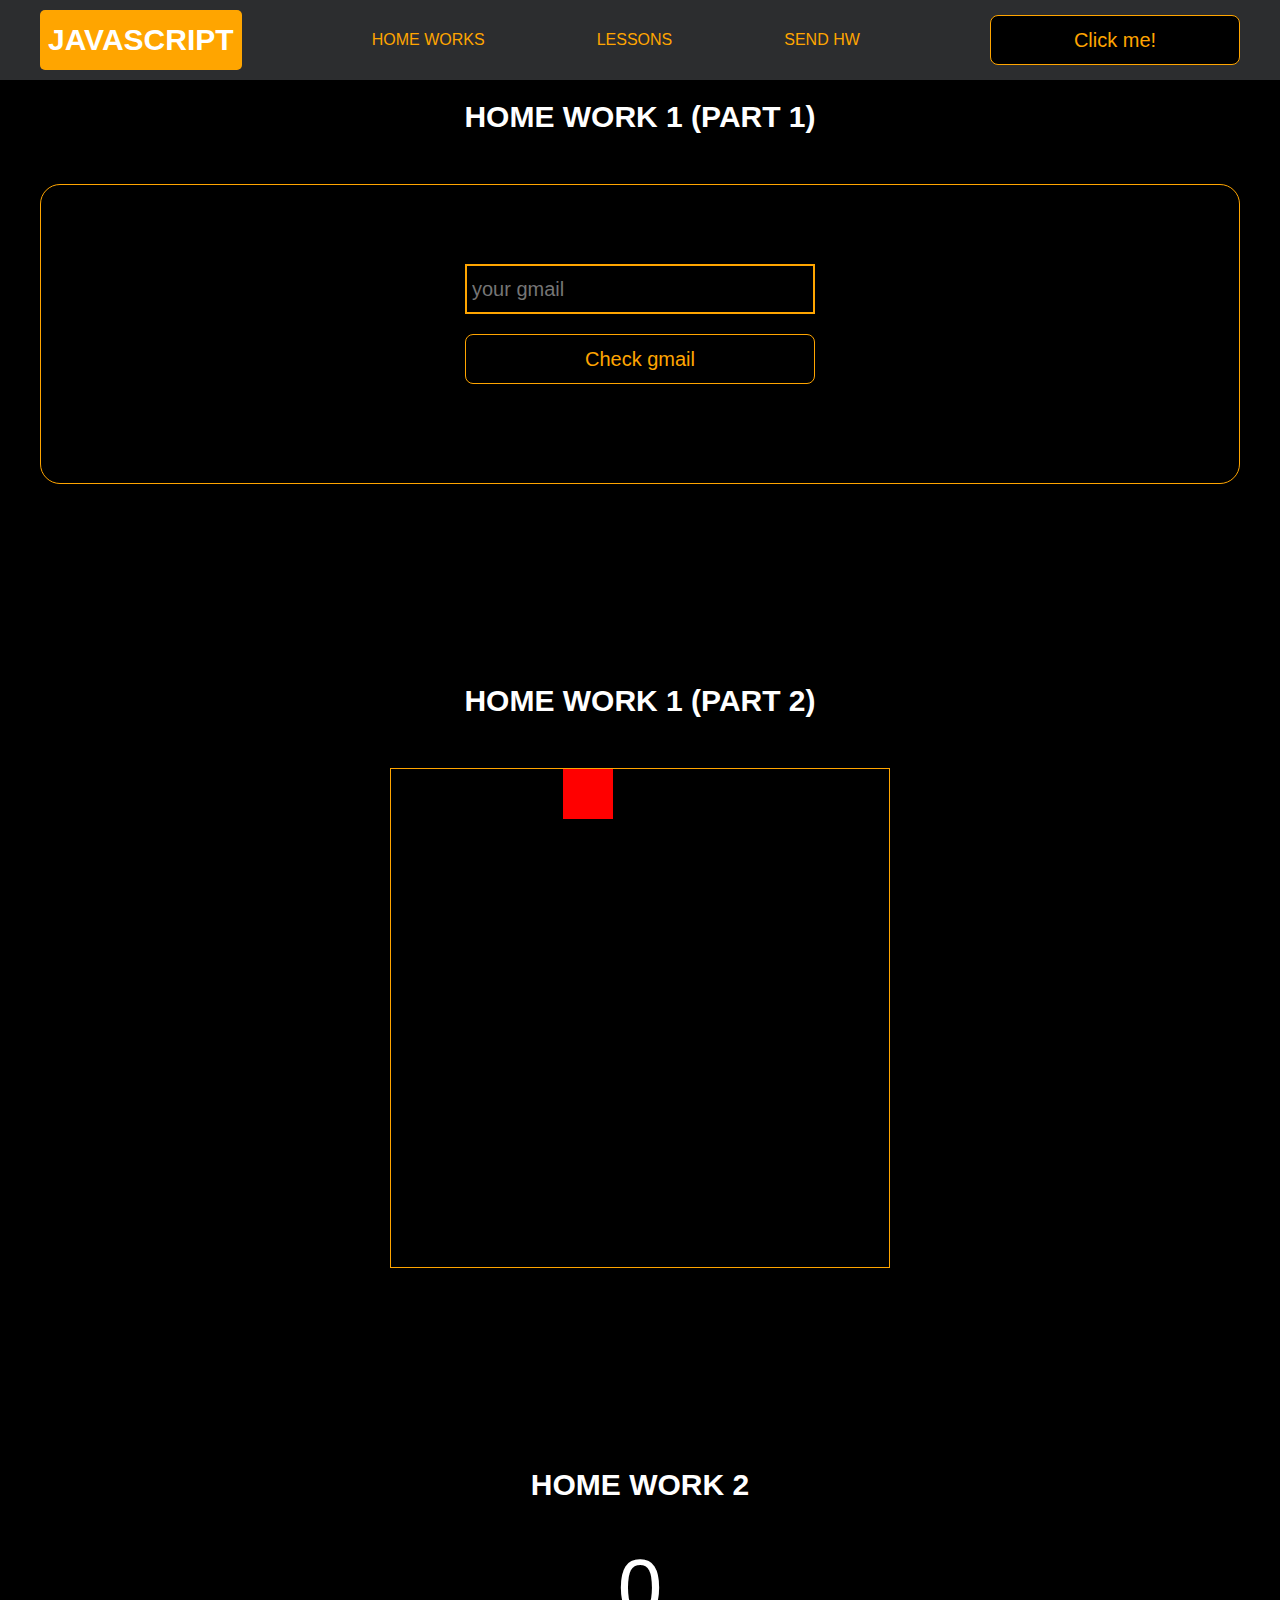
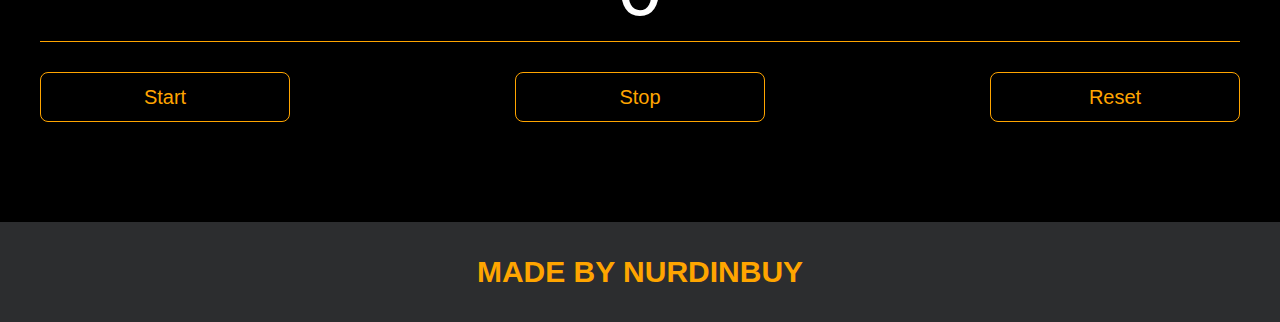
<file: project/pages/home_works.html>
<!DOCTYPE html>
<html lang="en">
<head>
    <meta charset="UTF-8">
    <title>Home Works</title>
    <link rel="stylesheet" href="../css/style.css">
    <link rel="stylesheet" href="../css/core.css">
    <link rel="stylesheet" href="../css/home_works.css">
</head>
<body>

<div class="wrapper">
    <div class="header">
        <div class="container">
            <div class="inner_header">
                <a href="../index.html">
                    <div class="logotype">
                        <h2>Java<span>Script</span></h2>
                    </div>
                </a>
                <ul class="menu">
                    <li class="menu_link">
                        <a href="../pages/home_works.html">Home Works</a>
                    </li>
                    <li class="menu_link">
                        <a href="../pages/lessons.html">Lessons</a>
                    </li>
                    <li class="menu_link">
                        <a href="https://t.me/NurDinBuy16" target="_blank">Send hw</a>
                    </li>
                </ul>
                <button class="btn" id="btn-get">Click me!</button>
            </div>
        </div>
    </div>

    <div class="gmail_block">
        <div class="container">
            <h3>Home work 1 (part 1)</h3>
            <div class="inner_gmail_block">
                <div class="form_gmail">
                    <label for="gmail_input"></label>
                    <input type="text" id="gmail_input" placeholder="your gmail">
                    <button class="btn" id="gmail_button">Check gmail</button>
                    <span class="checker" id="gmail_result"></span>
                </div>
            </div>
        </div>
    </div>

    <div class="move_block">
        <div class="container">
            <h3>Home work 1 (part 2)</h3>
            <div class="inner_move_block">
                <div class="parent_block">
                    <div class="child_block"></div>
                </div>
            </div>
        </div>
    </div>

    <div class="stopwatch">
        <div class="container">
            <h3>Home work 2 </h3>
            <div class="time">
                <div class="time_block">
                    <div class="interval" id="seconds">0</div>
                </div>
            </div>
            <div class="time_buttons">
                <button class="btn" id="start">Start</button>
                <button class="btn" id="stop">Stop</button>
                <button class="btn" id="reset">Reset</button>
            </div>
        </div>
    </div>

    <div class="footer">
        <div class="container">
            <a href="https://www.instagram.com/nurdinbuy/" target="_blank">
                <div class="inner_footer">
                    <h2>Made by NurDinBuy</h2>
                </div>
            </a>
        </div>
    </div>
</div>

<div class="modal">
    <div class="modal_dialog">
        <div class="modal_content">
            <form action="#">
                <div class="modal_close">&times;</div>
                <div class="modal_title">Мы свяжемся с вами как можно быстрее!</div>
                <input required placeholder="Ваше имя" name="name" type="text" class="modal_input">
                <input required placeholder="Ваш номер телефона" name="phone" type="phone" class="modal_input">
                <button class="btn btn_dark btn_min">Перезвонить мне</button>
            </form>
        </div>
    </div>
</div>

</body>
<script src="../js/home_works.js"></script>
<script src="../js/modal.js"></script>
</html>
</file>
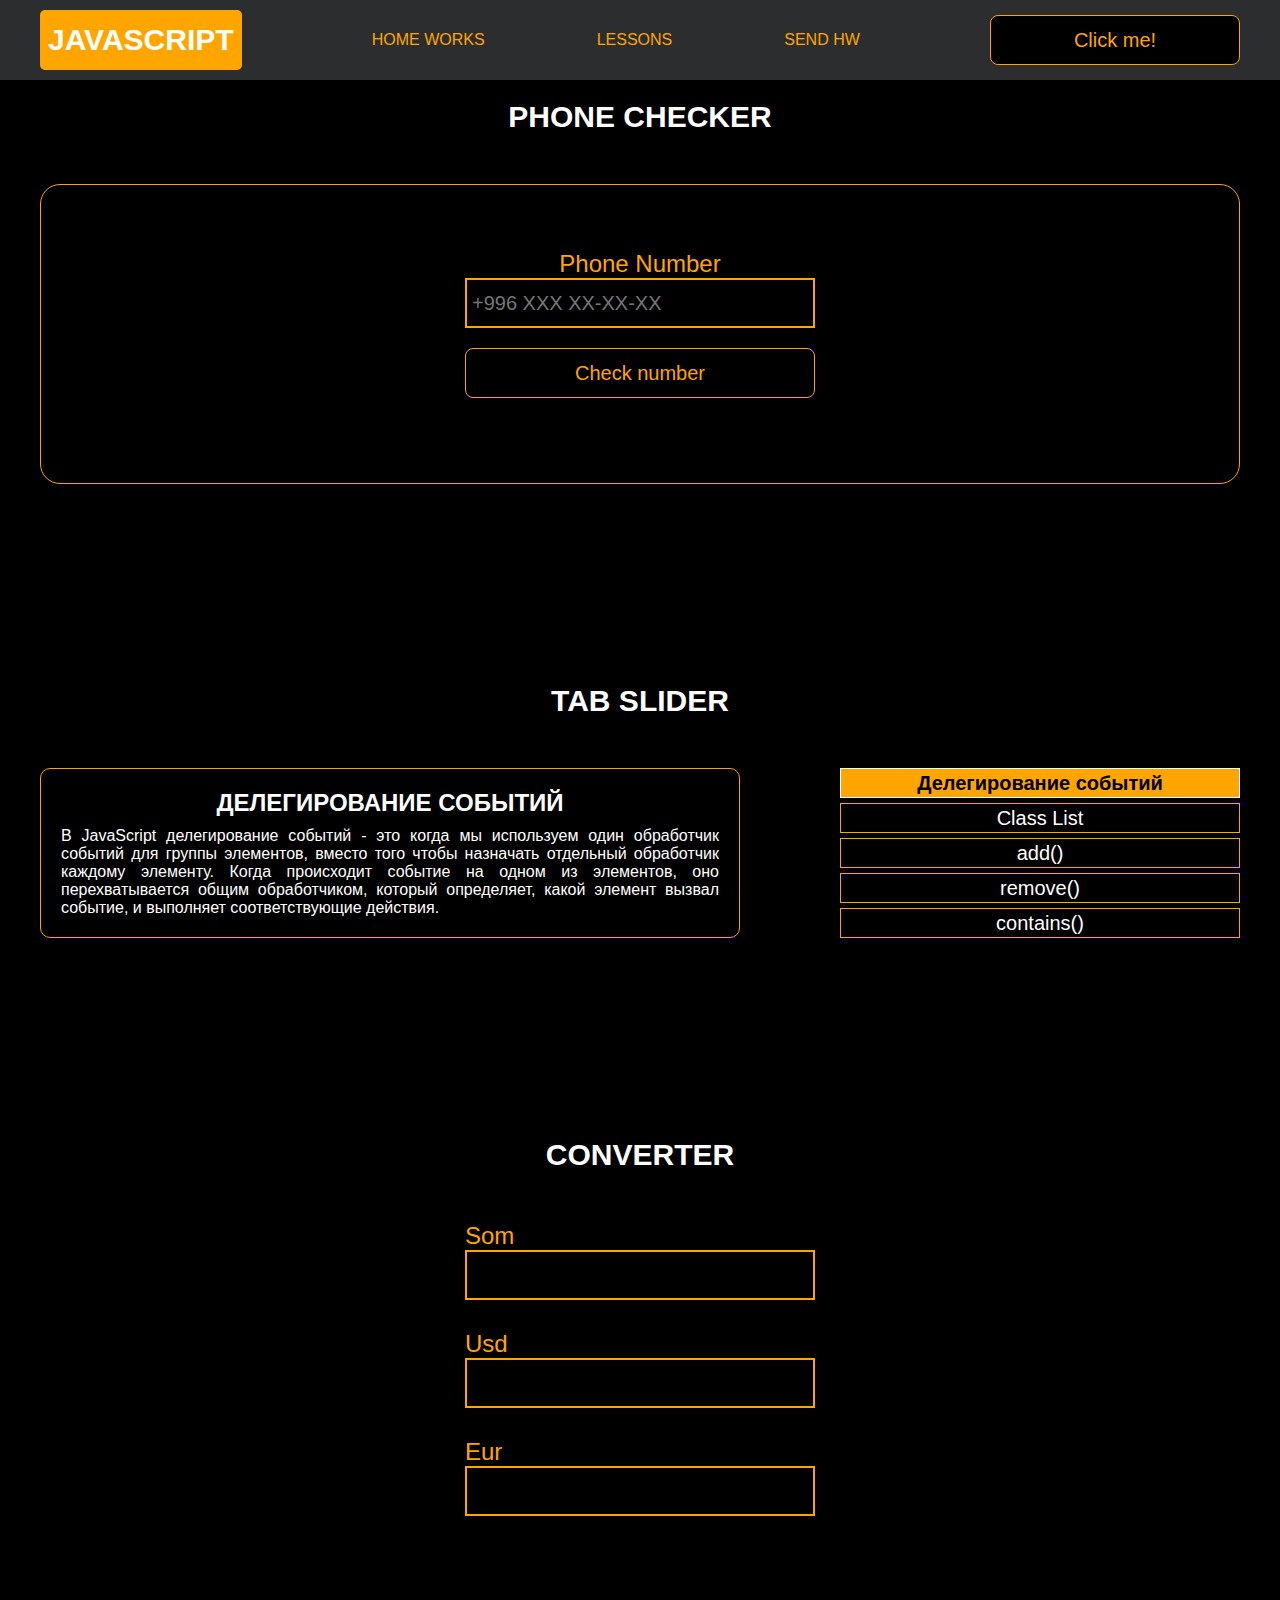
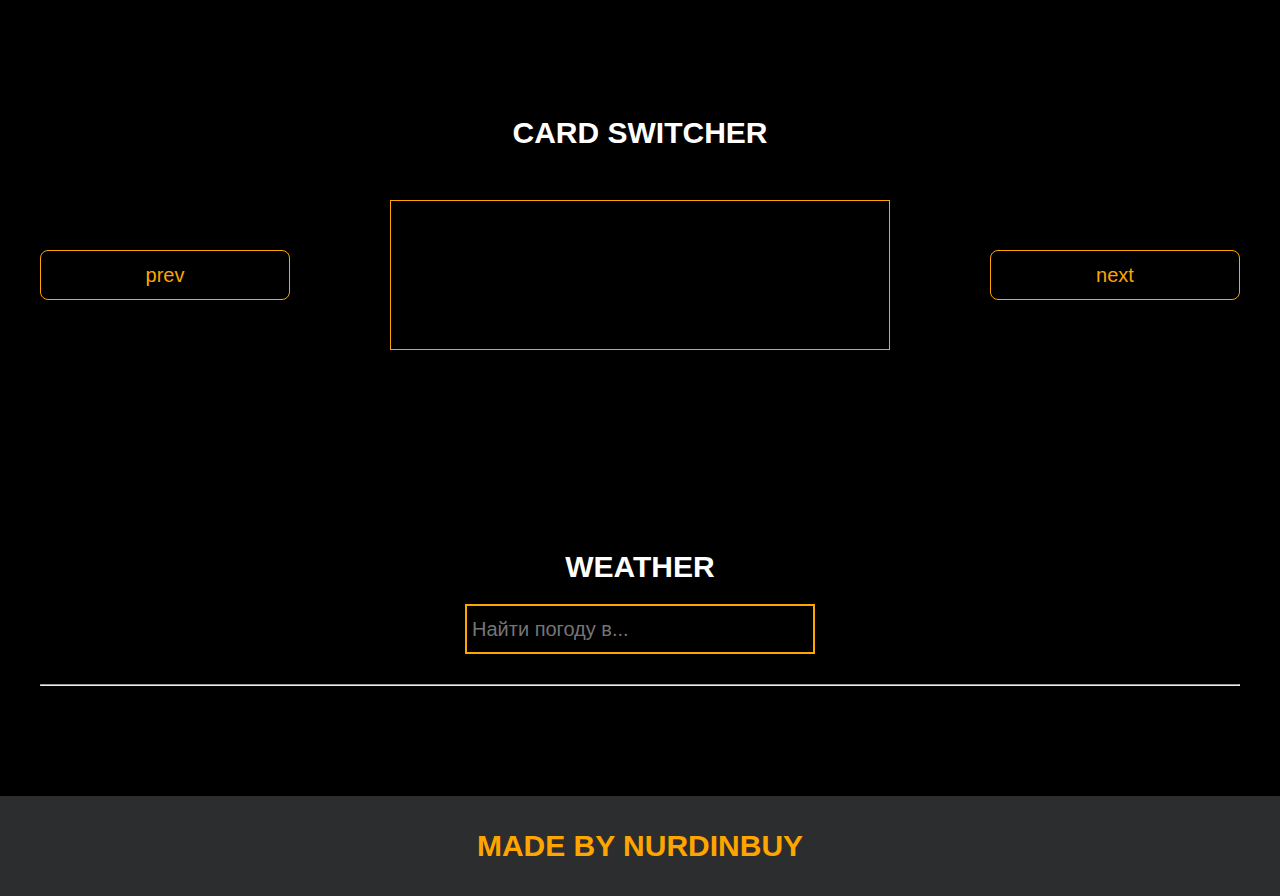
<file: project/pages/lessons.html>
<!DOCTYPE html>
<html lang="en">
<head>
    <meta charset="UTF-8">
    <title>Lessons</title>
    <link rel="stylesheet" href="../css/style.css">
    <link rel="stylesheet" href="../css/core.css">
    <link rel="stylesheet" href="../css/lessons.css">
</head>
<body>

<div class="wrapper">
    <div class="header">
        <div class="container">
            <div class="inner_header">
                <a href="../index.html">
                    <div class="logotype">
                        <h2>Java<span>Script</span></h2>
                    </div>
                </a>
                <ul class="menu">
                    <li class="menu_link">
                        <a href="../pages/home_works.html">Home Works</a>
                    </li>
                    <li class="menu_link">
                        <a href="../pages/lessons.html">Lessons</a>
                    </li>
                    <li class="menu_link">
                        <a href="https://t.me/NurDinBuy16" target="_blank">Send hw</a>
                    </li>
                </ul>
                <button class="btn" id="btn-get">Click me!</button>
            </div>
        </div>
    </div>

    <div class="phone_block">
        <div class="container">
            <h3>Phone checker</h3>
            <div class="inner_phone_block">
                <div class="form_phone">
                    <label for="phone_input">Phone Number</label>
                    <input type="text" id="phone_input" placeholder="+996 XXX XX-XX-XX">
                    <button class="btn" id="phone_button">Check number</button>
                    <span class="checker" id="phone_result"></span>
                </div>
            </div>
        </div>
    </div>

    <div class="tab_slider">
        <div class="container">
            <h3>tab slider</h3>
            <div class="inner_tab_slider">
                <div class="tab_contents_block">

                    <div class="tab_content_block">
                        <h4>Делегирование событий</h4>
                        <p>В JavaScript делегирование событий - это когда мы используем один обработчик событий для
                            группы элементов, вместо того чтобы назначать отдельный обработчик каждому элементу. Когда
                            происходит событие на одном из элементов, оно перехватывается общим обработчиком, который
                            определяет, какой элемент вызвал событие, и выполняет соответствующие действия.</p>
                    </div>
                    <div class="tab_content_block">
                        <h4>classList</h4>
                        <p>classList в JavaScript - это свойство, которое позволяет нам работать с классами элемента
                            HTML. С помощью classList мы можем добавлять, удалять или проверять наличие классов у
                            элемента. Допустим, у нас есть элемент на веб-странице, и мы хотим изменить его классы с
                            помощью JavaScript. Вместо того, чтобы обращаться напрямую к атрибуту class, мы можем
                            использовать свойство classList этого элемента. </p>
                    </div>
                    <div class="tab_content_block">
                        <h4>add()</h4>
                        <p>Метод add позволяет добавить новый класс к списку классов элемента. Например,
                            element.classList.add('new-class') добавит класс с именем "new-class" к элементу.</p>
                    </div>
                    <div class="tab_content_block">
                        <h4>remove()</h4>
                        <p>Метод remove позволяет удалить класс из списка классов элемента. Например,
                            element.classList.remove('old-class') удалит класс с именем "old-class" из элемента.</p>
                    </div>
                    <div class="tab_content_block">
                        <h4>contains()</h4>
                        <p>Метод contains позволяет проверить, содержит ли элемент определенный класс. Он возвращает
                            true, если класс присутствует, и false, если его нет. Например,
                            element.classList.contains('highlight') вернет true, если у элемента есть класс
                            "highlight".</p>
                    </div>

                    <div class="tab_content_items">
                        <div class="tab_content_item tab_content_item_active">Делегирование событий</div>
                        <div class="tab_content_item">Class List</div>
                        <div class="tab_content_item">add()</div>
                        <div class="tab_content_item">remove()</div>
                        <div class="tab_content_item">contains()</div>
                    </div>

                </div>
            </div>
        </div>
    </div>

    <div class="converter">
        <div class="container">
            <h3>CONVERTER</h3>
            <div class="inner_converter">
                <div class="som">
                    <label for="som">Som</label>
                    <input type="number" id="som">
                </div>
                <div class="usd">
                    <label for="usd">Usd</label>
                    <input type="number" id="usd">
                </div>
                <div class="eur">
                    <label for="eur">Eur</label>
                    <input type="number" id="eur">
                </div>
            </div>
        </div>
    </div>

    <div class="card_switcher">
        <div class="container">
            <h3>Card Switcher</h3>
            <div class="inner_card_switcher">
                <button class="btn" id="btn-prev">prev</button>
                <div class="card"></div>
                <button class="btn" id="btn-next">next</button>
            </div>
        </div>
    </div>

    <div class="weather">
        <div class="container">
            <h3>WEATHER</h3>
            <div class="inner_weather">
                <div>
                    <input type="text" class="cityName" placeholder="Найти погоду в...">
                </div>
                <div>
                    <span class="city"></span>
                    <hr>
                    <span class="temp"></span>
                </div>
            </div>
        </div>
    </div>

    <div class="footer">
        <div class="container">
            <a href="https://www.instagram.com/nurdinbuy/" target="_blank">
                <div class="inner_footer">
                    <h2>Made by NurDinBuy</h2>
                </div>
            </a>
        </div>
    </div>
</div>

<div class="modal">
    <div class="modal_dialog">
        <div class="modal_content">
            <form action="#">
                <div class="modal_close">&times;</div>
                <div class="modal_title">Мы свяжемся с вами как можно быстрее!</div>
                <input required placeholder="Ваше имя" name="name" type="text" class="modal_input">
                <input required placeholder="Ваш номер телефона" name="phone" type="phone" class="modal_input">
                <button class="btn btn_dark btn_min">Перезвонить мне</button>
            </form>
        </div>
    </div>
</div>

</body>
<script src="../js/lesson.js"></script>
<script src="../js/modal.js"></script>
</html>
</file>
<file: DZ6homeWorksFrontendTwo-35-1/css/style.css>
body{
    font-family: Arial, sans-serif;
    margin: 20px;
}
div {
    text-align: center;
    padding: 10px;
    background-color: silver;
}

main {
    display: flex;
    flex-wrap: wrap;
    justify-content: space-between;
}

form {
    margin-top: 20px;
    padding: 10px;
    border: 1px solid #ddd;
    box-sizing: border-box;
}

article{
    width: 30%;
    margin-bottom: 20px;
    border: 1px solid #ddd;
    padding: 15px;
    box-sizing: border-box;

}

h2{
    color: blue;
}


p{
    color: lightslategray;
}

input,
textarea {
    width: 100%;
    padding: 8px;
    margin-bottom: 10px;
    box-sizing: border-box;
}

button {
    padding: 10px;
    background-color: silver;
    border: none;
    cursor: pointer;
}


.modal {
    display: none; /* Добавьте это свойство, чтобы скрыть модальные окна */
    position: fixed;
    z-index: 1;
    left: 0;
    top: 0;
    width: 100%;
    height: 100%;
    overflow: auto;
    background-color: rgba(0,0,0,0.4);
}

.modal-content {
    background-color: #fefefe;
    margin: 15% auto;
    padding: 20px;
    border: 1px solid #888;
    width: 80%;
}

.close {
    color: #aaa;
    float: right;
    font-size: 28px;
    font-weight: bold;
}

.close:hover,
.close:focus {
    color: black;
    text-decoration: none;
    cursor: pointer;
}
</file>
<file: DZ7homeWorksFrontendThree-35-1/css/style.css>
/* HEADER */

.header {
    height: 80px;
    background: #2c2d2f;
    display: flex;
    align-items: center;
    width: 100%;
    position: fixed;
    top: 0;
    z-index: 2;
}

.inner_header {
    height: 100%;
    display: flex;
    align-items: center;
    justify-content: space-between;
}

/* LOGOTYPE */

.logotype {
    display: flex;
    align-items: center;
    justify-content: center;
    font-size: 22px;
    height: 60px;
    width: fit-content;
    background: var(--orange);
    padding: 8px;
    color: white;
    border-radius: 5px;
    cursor: pointer;
}

/* HEADER MENU */

.menu {
    display: flex;
    justify-content: space-around;
    width: 600px;
}

.menu_link a {
    color: var(--orange);
    text-transform: uppercase;
}

.menu_link a:hover {
    text-decoration: underline;
}

/* MAIN BLOCK */

.main_block {
    padding: 100px 0;
    background: black;
}

/* BUTTONS COLOR PICKER */

.colors-buttons {
    display: flex;
    justify-content: space-between;
    margin-top: 50px;
}

.btn-color {
    border-radius: 20px;
    border-color: white !important;
}

/* FOOTER */

.footer {
    background: #2c2d2f;
    width: 100%;
}

.inner_footer {
    display: flex;
    align-items: center;
    justify-content: center;
    height: 100px;
}

.footer h2 {
    text-transform: uppercase;
    color: var(--orange);
    font-weight: 600;
}


/* SLIDER BLOCK */

.slider_block {
    padding: 100px 0;
    background: black;
}

.slider {
    position: relative;
    width: 100%;
    height: 300px;
    overflow: hidden;
    border: 3px solid var(--orange);
    border-radius: 20px;
    display: flex;
    align-items: center;
    justify-content: space-between;
    padding: 0 30px;
}

.slide {
    position: absolute;
    top: 60px;
    left: 0;
    width: 100%;
    height: 100%;
    display: none;
    transition: opacity 0.5s ease-in-out;
}

.slide_card {
    color: white;
    margin: 0 auto;
    width: 500px;
    text-align: center;
}

.slide_card h3 {
    color: white;
    text-transform: uppercase;
    font-size: 22px;
}

.slide_card p {
    font-size: 16px;
    text-align: justify;
    margin: 10px 0;
}

.slide_card a {
    color: var(--orange);
    text-decoration: underline;
}

.slide.active_slide {
    display: block;
}

/* VIDEO BLOCK */

.block_video {
    background: black;
    padding: 100px 0;
}

.inner_block_video {
    display: flex;
    justify-content: center;
    margin-top: 50px;
}

/* MODAL */

.modal {
    position: fixed;
    height: 100%;
    width: 100%;
    top: 0;
    left: 0;
    z-index: 2;
    background: rgba(0, 0, 0, 0.5);
    backdrop-filter: blur(10px);
    display: none;
}

.modal_dialog {
    max-width: 500px;
    margin: 150px auto;
}

.modal_content {
    position: relative;
    width: 100%;
    padding: 40px;
    background-color: black;
    border: 2px solid var(--orange);
    border-radius: 4px;
    max-height: 80vh;
    overflow-y: auto;
}

.modal_content form {
    display: flex;
    flex-direction: column;
    align-items: center;
}

.modal_close {
    position: absolute;
    top: 8px;
    right: 14px;
    font-size: 30px;
    color: red;
    opacity: 0.5;
    font-weight: 700;
    border: none;
    background-color: transparent;
    cursor: pointer;
}

.modal_title {
    text-align: center;
    font-size: 22px;
    text-transform: uppercase;
    color: white;
}

.modal_input, .btn_min {
    width: 100% !important;
    margin-top: 10px;
}


/*-------BOTTLE-------*/

.botlle {
    background: black;
    padding: 100px 0;
}

.bottle_inner {
    display: flex;
    justify-content: center;
    align-items: center;
}

.bowl {
    position: relative;
    width: 300px;
    height: 300px;
    background: rgba(255, 255, 255, 0.1);
    border-radius: 50%;
    border: 8px solid transparent;
    animation: animate 5s linear infinite;
    transform-origin: bottom center;
    animation-play-state: run;
}

@keyframes animate {
    0% {
        transform: rotate(0deg);
    }
    25% {
        transform: rotate(22deg);
    }
    50% {
        transform: rotate(0deg);
    }
    75% {
        transform: rotate(-22deg);
    }
    100% {
        filter: hue-rotate(360deg);
    }
}

.bowl::before {
    content: "";
    position: absolute;
    top: -15px;
    left: 50%;
    transform: translateX(-50%);
    width: 40%;
    height: 30px;
    border: 15px solid #444;
    border-radius: 50%;
    box-shadow: 0 10px #222;

}

.bowl::after {
    content: "";
    position: absolute;
    top: 35%;
    left: 50%;
    transform: translate(-50%, -50%);
    width: 150px;
    height: 60px;
    background: rgba(255, 255, 255, 0.05);
    transform-origin: center;
    animation: animatebowlshadow 5s linear infinite;
    border-radius: 50%;
    animation-play-state: running;

}


@keyframes animatebowlshadow {
    0% {
        left: 50%;
        width: 150px;
        height: 60px;
    }
    25% {
        left: 55%;
        width: 140px;
        height: 65px;
    }
    50% {
        left: 50%;
        width: 150px;
        height: 60px;
    }
    75% {
        left: 45%;
        width: 140px;
        height: 65px;
    }
    100% {


    }
}


.liquid {
    position: absolute;
    top: 50%;
    left: 5px;
    right: 5px;
    bottom: 5px;
    background: #1ae907;
    border-bottom-left-radius: 150px;
    border-bottom-right-radius: 150px;
    filter: drop-shadow(0 0 80px #1ae907);
    transform-origin: top center;
    animation: animateliquid 5s linear infinite;
    animation-play-state: running;
}

@keyframes animateliquid {
    0% {
        transform: rotate(0deg);
    }
    25% {
        transform: rotate(-22deg);
    }
    30% {
        transform: rotate(-23deg);
    }
    50% {
        transform: rotate(0deg);
    }
    75% {
        transform: rotate(22deg);
    }
    80% {
        transform: rotate(23deg);
    }
    100% {
        transform: rotate(0deg);
    }


}

.liquid::before {
    content: "";
    position: absolute;
    top: -10px;
    width: 100%;
    height: 20px;
    background: #15be05;
    border-radius: 50%;
    filter: drop-shadow(0 0 80px #15be05);
}

.shadow {
    position: absolute;
    top: calc(50% + 150px);
    left: 50%;
    transform: translate(-50%, -50%);
    width: 260px;
    height: 40px;
    background: rgba(0, 0, 0, 0.5);
    border-radius: 50%;
    animation: animateshadow 5s linear infinite;
    animation-play-state: running;

}

@keyframes animateshadow {
    0% {
        left: 50%;
        width: 260px;
        height: 40px;
        top: calc(50% + 150px);

    }

    25% {
        left: 55%;
        width: 265px;
        height: 30px;
        top: calc(50% + 130px);

    }
    50% {
        left: 50%;
        width: 260px;
        height: 40px;
        top: calc(50% + 150px);

    }
    75% {
        left: 45%;
        width: 265px;
        height: 30px;
        top: calc(50% + 130px);

    }
    100% {
    }
}
</file>
<file: DZ7homeWorksFrontendThree-35-1/css/core.css>
* {
    margin: 0;
    padding: 0;
    box-sizing: border-box;
}

.container {
    width: 1200px;
    margin: 0 auto;
}

body {
    font-family: "Britannic Bold", sans-serif;
    background: #c2d0d0;
}

.btn {
    width: 250px;
    height: 50px;
    font-size: 20px;
    cursor: pointer;
    border: 1px solid var(--orange);
    background: black;
    color: var(--orange);
    border-radius: 8px;
}

.btn:hover {
    background: #414349;
}

.btn:active {
    background: #56585D;
    border: 2px solid var(--orange);
}

a {
    text-decoration: none;
}

li {
    list-style: none;
}

h1 {
    text-align: center;
    font-size: 70px;
    color: white;
    margin: 0 auto;
    text-transform: uppercase;
    font-weight: 600;
}

h2 {
    text-align: center;
    font-size: 30px;
    color: white;
    margin: 0 auto;
    text-transform: uppercase;
    font-weight: 600;
}

h3 {
    text-align: center;
    font-size: 30px;
    color: white;
    margin: 0 auto;
    text-transform: uppercase;
    font-weight: 600;
}

h4 {
    font-size: 24px;
    color: white;
    text-transform: uppercase;
    font-weight: 600;
}

strong {
    color: #F79300;
}

label {
    font-size: 24px;
    color: var(--orange);
}

input {
    width: 350px;
    height: 50px;
    font-size: 20px;
    padding-left: 5px;
    color: var(--orange);
    background: black;
    border: 2px solid var(--orange);
}

.checker {
    color: white;
    font-size: 30px;
}

.btn-slide {
    display: block;
    width: 100px;
    height: 100px;
    background: var(--orange);
    color: black;
    font-size: 20px;
    text-transform: uppercase;
    border-radius: 50%;
    font-weight: 800;
    z-index: 1;
}

.btn-slide:hover {
    background: #b68733 !important;
    cursor: pointer;
    color: white;
}

:root {
    --orange: orange;
    --black: black;
}
</file>
<file: DZ7homeWorksFrontendTwo-35-1/style.css>
table {
    border-collapse: collapse;
    width: 100%;
}
th, td {
    border: 1px solid black;
    padding: 8px;
    text-align: left;
}
th {
    background-color: #f2f2f2;
}
.bought {
    background-color: #ccc;
}
</file>
<file: project/css/style.css>
/* HEADER */

.header {
    height: 80px;
    background: #2c2d2f;
    display: flex;
    align-items: center;
    width: 100%;
    position: fixed;
    top: 0;
    z-index: 2;
}

.inner_header {
    height: 100%;
    display: flex;
    align-items: center;
    justify-content: space-between;
}

/* LOGOTYPE */

.logotype {
    display: flex;
    align-items: center;
    justify-content: center;
    font-size: 22px;
    height: 60px;
    width: fit-content;
    background: var(--orange);
    padding: 8px;
    color: white;
    border-radius: 5px;
    cursor: pointer;
}

/* HEADER MENU */

.menu {
    display: flex;
    justify-content: space-around;
    width: 600px;
}

.menu_link a {
    color: var(--orange);
    text-transform: uppercase;
}

.menu_link a:hover {
    text-decoration: underline;
}

/* MAIN BLOCK */

.main_block {
    padding: 100px 0;
    background: black;
}

/* BUTTONS COLOR PICKER */

.colors-buttons {
    display: flex;
    justify-content: space-between;
    margin-top: 50px;
}

.btn-color {
    border-radius: 20px;
    border-color: white !important;
}

/* FOOTER */

.footer {
    background: #2c2d2f;
    width: 100%;
}

.inner_footer {
    display: flex;
    align-items: center;
    justify-content: center;
    height: 100px;
}

.footer h2 {
    text-transform: uppercase;
    color: var(--orange);
    font-weight: 600;
}


/* SLIDER BLOCK */

.slider_block {
    padding: 100px 0;
    background: black;
}

.slider {
    position: relative;
    width: 100%;
    height: 300px;
    overflow: hidden;
    border: 3px solid var(--orange);
    border-radius: 20px;
    display: flex;
    align-items: center;
    justify-content: space-between;
    padding: 0 30px;
}

.slide {
    position: absolute;
    top: 60px;
    left: 0;
    width: 100%;
    height: 100%;
    display: none;
    transition: opacity 0.5s ease-in-out;
}

.slide_card {
    color: white;
    margin: 0 auto;
    width: 500px;
    text-align: center;
}

.slide_card h3 {
    color: white;
    text-transform: uppercase;
    font-size: 22px;
}

.slide_card p {
    font-size: 16px;
    text-align: justify;
    margin: 10px 0;
}

.slide_card a {
    color: var(--orange);
    text-decoration: underline;
}

.slide.active_slide {
    display: block;
}

/* VIDEO BLOCK */

.block_video {
    background: black;
    padding: 100px 0;
}

.inner_block_video {
    display: flex;
    justify-content: center;
    margin-top: 50px;
}

/* MODAL */

.modal {
    position: fixed;
    height: 100%;
    width: 100%;
    top: 0;
    left: 0;
    z-index: 2;
    background: rgba(0, 0, 0, 0.5);
    backdrop-filter: blur(10px);
    display: none;
}

.modal_dialog {
    max-width: 500px;
    margin: 150px auto;
}

.modal_content {
    position: relative;
    width: 100%;
    padding: 40px;
    background-color: black;
    border: 2px solid var(--orange);
    border-radius: 4px;
    max-height: 80vh;
    overflow-y: auto;
}

.modal_content form {
    display: flex;
    flex-direction: column;
    align-items: center;
}

.modal_close {
    position: absolute;
    top: 8px;
    right: 14px;
    font-size: 30px;
    color: red;
    opacity: 0.5;
    font-weight: 700;
    border: none;
    background-color: transparent;
    cursor: pointer;
}

.modal_title {
    text-align: center;
    font-size: 22px;
    text-transform: uppercase;
    color: white;
}

.modal_input, .btn_min {
    width: 100% !important;
    margin-top: 10px;
}


/*-------BOTTLE-------*/

.botlle {
    background: black;
    padding: 100px 0;
}

.bottle_inner {
    display: flex;
    justify-content: center;
    align-items: center;
}

.bowl {
    position: relative;
    width: 300px;
    height: 300px;
    background: rgba(255, 255, 255, 0.1);
    border-radius: 50%;
    border: 8px solid transparent;
    animation: animate 5s linear infinite;
    transform-origin: bottom center;
    animation-play-state: run;
}

@keyframes animate {
    0% {
        transform: rotate(0deg);
    }
    25% {
        transform: rotate(22deg);
    }
    50% {
        transform: rotate(0deg);
    }
    75% {
        transform: rotate(-22deg);
    }
    100% {
        filter: hue-rotate(360deg);
    }
}

.bowl::before {
    content: "";
    position: absolute;
    top: -15px;
    left: 50%;
    transform: translateX(-50%);
    width: 40%;
    height: 30px;
    border: 15px solid #444;
    border-radius: 50%;
    box-shadow: 0 10px #222;

}

.bowl::after {
    content: "";
    position: absolute;
    top: 35%;
    left: 50%;
    transform: translate(-50%, -50%);
    width: 150px;
    height: 60px;
    background: rgba(255, 255, 255, 0.05);
    transform-origin: center;
    animation: animatebowlshadow 5s linear infinite;
    border-radius: 50%;
    animation-play-state: running;

}


@keyframes animatebowlshadow {
    0% {
        left: 50%;
        width: 150px;
        height: 60px;
    }
    25% {
        left: 55%;
        width: 140px;
        height: 65px;
    }
    50% {
        left: 50%;
        width: 150px;
        height: 60px;
    }
    75% {
        left: 45%;
        width: 140px;
        height: 65px;
    }
    100% {


    }
}


.liquid {
    position: absolute;
    top: 50%;
    left: 5px;
    right: 5px;
    bottom: 5px;
    background: #1ae907;
    border-bottom-left-radius: 150px;
    border-bottom-right-radius: 150px;
    filter: drop-shadow(0 0 80px #1ae907);
    transform-origin: top center;
    animation: animateliquid 5s linear infinite;
    animation-play-state: running;
}

@keyframes animateliquid {
    0% {
        transform: rotate(0deg);
    }
    25% {
        transform: rotate(-22deg);
    }
    30% {
        transform: rotate(-23deg);
    }
    50% {
        transform: rotate(0deg);
    }
    75% {
        transform: rotate(22deg);
    }
    80% {
        transform: rotate(23deg);
    }
    100% {
        transform: rotate(0deg);
    }


}

.liquid::before {
    content: "";
    position: absolute;
    top: -10px;
    width: 100%;
    height: 20px;
    background: #15be05;
    border-radius: 50%;
    filter: drop-shadow(0 0 80px #15be05);
}

.shadow {
    position: absolute;
    top: calc(50% + 150px);
    left: 50%;
    transform: translate(-50%, -50%);
    width: 260px;
    height: 40px;
    background: rgba(0, 0, 0, 0.5);
    border-radius: 50%;
    animation: animateshadow 5s linear infinite;
    animation-play-state: running;

}

@keyframes animateshadow {
    0% {
        left: 50%;
        width: 260px;
        height: 40px;
        top: calc(50% + 150px);

    }

    25% {
        left: 55%;
        width: 265px;
        height: 30px;
        top: calc(50% + 130px);

    }
    50% {
        left: 50%;
        width: 260px;
        height: 40px;
        top: calc(50% + 150px);

    }
    75% {
        left: 45%;
        width: 265px;
        height: 30px;
        top: calc(50% + 130px);

    }
    100% {
    }
}
</file>
<file: project/css/core.css>
* {
    margin: 0;
    padding: 0;
    box-sizing: border-box;
}

.container {
    width: 1200px;
    margin: 0 auto;
}

body {
    font-family: "Britannic Bold", sans-serif;
    background: #c2d0d0;
}

.btn {
    width: 250px;
    height: 50px;
    font-size: 20px;
    cursor: pointer;
    border: 1px solid var(--orange);
    background: black;
    color: var(--orange);
    border-radius: 8px;
}

.btn:hover {
    background: #414349;
}

.btn:active {
    background: #56585D;
    border: 2px solid var(--orange);
}

a {
    text-decoration: none;
}

li {
    list-style: none;
}

h1 {
    text-align: center;
    font-size: 70px;
    color: white;
    margin: 0 auto;
    text-transform: uppercase;
    font-weight: 600;
}

h2 {
    text-align: center;
    font-size: 30px;
    color: white;
    margin: 0 auto;
    text-transform: uppercase;
    font-weight: 600;
}

h3 {
    text-align: center;
    font-size: 30px;
    color: white;
    margin: 0 auto;
    text-transform: uppercase;
    font-weight: 600;
}

h4 {
    font-size: 24px;
    color: white;
    text-transform: uppercase;
    font-weight: 600;
}

strong {
    color: #F79300;
}

label {
    font-size: 24px;
    color: var(--orange);
}

input {
    width: 350px;
    height: 50px;
    font-size: 20px;
    padding-left: 5px;
    color: var(--orange);
    background: black;
    border: 2px solid var(--orange);
}

.checker {
    color: white;
    font-size: 30px;
}

.btn-slide {
    display: block;
    width: 100px;
    height: 100px;
    background: var(--orange);
    color: black;
    font-size: 20px;
    text-transform: uppercase;
    border-radius: 50%;
    font-weight: 800;
    z-index: 1;
}

.btn-slide:hover {
    background: #b68733 !important;
    cursor: pointer;
    color: white;
}

:root {
    --orange: orange;
    --black: black;
}
</file>
<file: DZ7homeWorksFrontendThree-35-1/css/home_works.css>
/* GMAIL BLOCK */

.gmail_block {
    background: black;
    padding: 100px 0;
}

.inner_gmail_block {
    margin-top: 50px;
    display: flex;
    justify-content: space-evenly;
    border: 1px solid var(--orange);
    height: 300px;
    border-radius: 20px;
    align-items: center;
}

.form_gmail {
    display: flex;
    flex-direction: column;
    align-items: center;
}

.form_gmail button {
    width: 100%;
    margin: 20px 0;
}

/* MOVE BLOCK */

.move_block {
    background: black;
    padding: 100px 0;
}

.inner_parent_block {
    height: 400px;
    width: 400px;
    border: 1px solid var(--orange);
    border-radius: 18px;
}

.parent_block {
    height: 500px;
    width: 500px;
    border: 1px solid var(--orange);
    position: relative;
    margin: 0 auto;
}

.child_block {
    position: absolute;
    top: 0;
    width: 50px;
    height: 50px;
    background-color: red;
}

.inner_move_block {
    margin-top: 50px;
}

/*----ANALOG CLOCK-----*/

.clock {
    --clock-size: 360px;
    width: var(--clock-size);
    height: var(--clock-size);
    position: absolute;
    inset: 0;
    margin: auto;
    border-radius: 50%;
    color: white;
}

.spike {
    position: absolute;
    width: 8px;
    height: 1px;
    background: #fff9;
    line-height: 20px;
    transform-origin: 50%;
    z-index: 5;
    inset: 0;
    margin: auto;
    font-style: normal;
    transform: rotate(var(--rotate)) translateX(var(--dail-size));
}
.spike:nth-child(5n+1) {
    box-shadow: -7px 0 #fff9;
}
.spike:nth-child(5n+1):after {
    content: attr(data-i);
    position: absolute;
    right: 22px;
    top: -10px;
    transition: 1s linear;
    transform: rotate(calc( var(--dRotate) - var(--rotate)));
}

.seconds {
    --dRotate: 0deg;
    --dail-size: calc((var(--clock-size)/ 2) - 8px);
    font-weight: 800;
    font-size: 18px;
    transform: rotate(calc( -1 * var(--dRotate)));
    position: absolute;
    inset: 0;
    margin: auto;
    transition: 1s linear;
}

.minutes {
    --dail-size: calc((var(--clock-size)/ 2) - 65px);
    font-size: 16px;
    transform: rotate(calc( -1 * var(--dRotate)));
    position: absolute;
    inset: 0;
    margin: auto;
    transition: 1s linear;
}

.stop-anim {
    transition: 0s linear;
}
.stop-anim .spike:after {
    transition: 0s linear !important;
}

.hour {
    font-size: 70px;
    font-weight: 900;
    position: absolute;
    left: 50%;
    top: 50%;
    transform: translate(-50%, -50%);
}

.minute {
    font-size: 36px;
    font-weight: 900;
    position: absolute;
    background: #000;
    z-index: 10;
    right: calc(var(--clock-size)/ 4.5);
    top: 50%;
    transform: translateY(-50%);
}
.minute:after {
    content: "";
    position: absolute;
    border: 2px solid #fff;
    border-right: none;
    height: 50px;
    left: -10px;
    top: 50%;
    border-radius: 40px 0 0 40px;
    width: calc(var(--clock-size)/ 2.75);
    transform: translatey(-50%);
}


/*-------STOP WATCH------ */

.time {
    color: white;
    display: flex;
    justify-content: center;
    font-size: 80px;
    height: 100px;
    width: 100%;
    border-bottom: 1px solid var(--orange);
    margin-top: 40px;
}

.time_block {
    display: flex;
    width: 500px;
    justify-content: center;
}

.stopwatch {
    padding: 100px 0;
    background: black;
}

.time_buttons {
    margin-top: 30px;
    width: 100%;
    display: flex;
    justify-content: space-between;
}
</file>
<file: DZ7homeWorksFrontendThree-35-1/css/lessons.css>
/* PHONE CHECKER */

.phone_block {
    background: black;
    padding: 100px 0;
}

.inner_phone_block {
    margin-top: 50px;
    display: flex;
    justify-content: space-evenly;
    border: 1px solid var(--orange);
    height: 300px;
    border-radius: 20px;
    align-items: center;
}

.form_phone {
    display: flex;
    flex-direction: column;
    align-items: center;
}

.form_phone button {
    width: 100%;
    margin: 20px 0;
}

/* TAB SLIDER */

.tab_slider {
    background: black;
    padding: 100px 0;
}

.tab_content_block {
    width: 700px;
    border: 1px solid var(--orange);
    padding: 20px;
    border-radius: 10px;
    text-align: center;
    display: flex;
    align-items: center;
    flex-direction: column;
    justify-content: center;
    height: 170px;
}

.tab_content_block p {
    color: white;
    margin-top: 10px;
    text-align: justify;
}

.tab_content_items {
    width: 400px;
    display: flex;
    flex-direction: column;
    row-gap: 5px;
}

.tab_content_item {
    padding: 10px;
    height: 30px;
    color: white;
    border: 1px solid var(--orange);
    text-align: center;
    font-size: 20px;
    cursor: pointer;
    display: grid;
    place-content: center;
}

.tab_content_item_active {
    background: var(--orange);
    color: black;
    font-weight: 600;
    border: 1px solid white;
}

.tab_contents_block {
    display: flex;
    justify-content: space-between;
    align-items: center;
    margin-top: 50px;
}

/*------CARD SWITCHER------*/

.card_switcher {
    background-color: black;
    padding: 100px 0;
}

.card {
    width: 500px;
    height: 150px;
    border: 1px solid var(--orange);
    text-align: center;
    display: flex;
    flex-direction: column;
    justify-content: space-around;
    align-items: center;
    padding: 10px;
}

.card p {
    color: var(--orange);
    font-size: 20px;
}

.card span {
    color: white;
    font-size: 30px;
}

.inner_card_switcher {
    margin-top: 50px;
    display: flex;
    align-items: center;
    justify-content: space-between;
}


/*-------CONVERTER--------*/


.converter {
    padding: 100px 0;
    background-color: black;
}

.inner_converter {
    display: flex;
    align-items: center;
    justify-content: center;
    flex-direction: column;
    gap: 30px;
    margin-top: 50px;
}

.inner_converter > div {
    display: flex;
    flex-direction: column;
}

/*------WEATHER------*/

.weather {
    padding: 100px 0;
    background-color: black;
}

.inner_weather > div {
    display: flex;
    flex-direction: column;
    align-items: center;
    gap: 10px;
    color: white;
    font-size: 25px;
}

.inner_weather {
    display: flex;
    flex-direction: column;
    gap: 20px;
    margin-top: 20px;
}

hr {
    width: 100%;
}
</file>
<file: DZ7homeWorksFrontendThree-35-1/css/monster.css>
body,
html {
    margin: 0;
    padding: 0;
    position: fixed;
    background: black;
}

.header {
    position: static !important;
}

.buymeacoffee {
    text-decoration: none;
    position: fixed;
    right: 2rem;
    bottom: 2rem;
    background: #FFDD00;
    width: 3.5rem;
    height: 3.5rem;
    border-radius: 50%;
    transition: all 0.1s linear;
    box-shadow: 0.2rem 0.2rem 0.5rem rgba(0, 0, 0, 0.2);
    z-index: 1000;
    display: flex;
    align-items: center;
    justify-content: center;
}

.buymeacoffee:hover {
    width: 4rem;
    height: 4rem;
    line-height: 4rem;
}
</file>
<file: DZ7homeWorksFrontendThree-35-1/css/news.css>
#news-container {
    display: flex;
    flex-wrap: wrap;
    justify-content: center;
}

.header__logo {
    background-color: #3498db;
    color: #fff;
    font-size: 36px;
    padding: 10px 20px;
    border-radius: 5px;
    font-weight: bold;
}

.news-card {
    border: 1px solid #ccc;
    border-radius: 5px;
    box-shadow: 0 0 5px rgba(0, 0, 0, 0.3);
    padding: 10px;
    margin: 10px;
    max-width: 400px;
}

.news-card {
    display: flex;
    flex-direction: row;
    flex-wrap: wrap;
    justify-content: center;
    align-items: flex-start;
}

.news-card img {
    max-width: 100%;
    height: auto;
    margin-bottom: 10px;
}

.news-card h2 {
    font-size: 24px;
    margin: 0;
    margin-bottom: 10px;
}

.news-card p {
    font-size: 16px;
    margin: 0;
}
.header {
    background-color: #fff;
    box-shadow: 0 1px 4px rgba(0, 0, 0, 0.1);
    padding: 20px 0;
}

.header__container {
    max-width: 1200px;
    margin: 0 auto;
    display: flex;
    justify-content: space-between;
    align-items: center;
}

.header__logo img {
    height: 60px;
}

.header__nav-list {
    display: flex;
    margin: 0;
    padding: 0;
    list-style: none;
}

.header__nav-list li + li {
    margin-left: 20px;
}

.header__nav-list li a {
    display: block;
    padding: 10px;
    color: #444;
    text-decoration: none;
}

.header__nav-list li a:hover {
    background-color: #f1f1f1;
}

.header__search input[type="text"],
.header__search button[type="submit"] {
    font-size: 16px;
    padding: 8px;
    border: none;
    border-radius: 3px;
}

.header__search input[type="text"] {
    width: 250px;
}

.header__search button[type="submit"] {
    background-color: #1a73e8;
    color: #fff;
    cursor: pointer;
    margin-left: 10px;
}

.header__search button[type="submit"]:hover {
    background-color: #1354c2;
}

footer {
    background-color: #F8F8F8;
    padding: 40px 0;
    font-size: 16px;
}

.footer-container {
    max-width: 1200px;
    margin: 0 auto;
    display: flex;
    flex-wrap: wrap;
    justify-content: space-between;
}

.footer-logo h2 {
    font-size: 24px;
    margin: 0;
}

.footer-links ul {
    list-style: none;
    margin: 0;
    padding: 0;
    display: flex;
}

.footer-links li {
    margin-right: 20px;
}

.footer-links a {
    text-decoration: none;
    color: #333;
    transition: color 0.3s;
}

.footer-links a:hover {
    color: #C3073F;
}

.footer-social ul {
    list-style: none;
    margin: 0;
    padding: 0;
    display: flex;
}

.footer-social li {
    margin-right: 20px;
}

.footer-social a {
    text-decoration: none;
    color: #333;
    transition: color 0.3s;
}

.footer-social a:hover {
    color: #C3073F;
}

.footer-social i {
    font-size: 24px;
}

.footer-bottom {
    background-color: #E5E5E5;
    padding: 20px 0;
    text-align: center;
}
</file>
<file: project/css/home_works.css>
/* GMAIL BLOCK */

.gmail_block {
    background: black;
    padding: 100px 0;
}

.inner_gmail_block {
    margin-top: 50px;
    display: flex;
    justify-content: space-evenly;
    border: 1px solid var(--orange);
    height: 300px;
    border-radius: 20px;
    align-items: center;
}

.form_gmail {
    display: flex;
    flex-direction: column;
    align-items: center;
}

.form_gmail button {
    width: 100%;
    margin: 20px 0;
}

/* MOVE BLOCK */

.move_block {
    background: black;
    padding: 100px 0;
}

.inner_parent_block {
    height: 400px;
    width: 400px;
    border: 1px solid var(--orange);
    border-radius: 18px;
}

.parent_block {
    height: 500px;
    width: 500px;
    border: 1px solid var(--orange);
    position: relative;
    margin: 0 auto;
}

.child_block {
    position: absolute;
    top: 0;
    width: 50px;
    height: 50px;
    background-color: red;
}

.inner_move_block {
    margin-top: 50px;
}

/*----ANALOG CLOCK-----*/

.clock {
    --clock-size: 360px;
    width: var(--clock-size);
    height: var(--clock-size);
    position: absolute;
    inset: 0;
    margin: auto;
    border-radius: 50%;
    color: white;
}

.spike {
    position: absolute;
    width: 8px;
    height: 1px;
    background: #fff9;
    line-height: 20px;
    transform-origin: 50%;
    z-index: 5;
    inset: 0;
    margin: auto;
    font-style: normal;
    transform: rotate(var(--rotate)) translateX(var(--dail-size));
}
.spike:nth-child(5n+1) {
    box-shadow: -7px 0 #fff9;
}
.spike:nth-child(5n+1):after {
    content: attr(data-i);
    position: absolute;
    right: 22px;
    top: -10px;
    transition: 1s linear;
    transform: rotate(calc( var(--dRotate) - var(--rotate)));
}

.seconds {
    --dRotate: 0deg;
    --dail-size: calc((var(--clock-size)/ 2) - 8px);
    font-weight: 800;
    font-size: 18px;
    transform: rotate(calc( -1 * var(--dRotate)));
    position: absolute;
    inset: 0;
    margin: auto;
    transition: 1s linear;
}

.minutes {
    --dail-size: calc((var(--clock-size)/ 2) - 65px);
    font-size: 16px;
    transform: rotate(calc( -1 * var(--dRotate)));
    position: absolute;
    inset: 0;
    margin: auto;
    transition: 1s linear;
}

.stop-anim {
    transition: 0s linear;
}
.stop-anim .spike:after {
    transition: 0s linear !important;
}

.hour {
    font-size: 70px;
    font-weight: 900;
    position: absolute;
    left: 50%;
    top: 50%;
    transform: translate(-50%, -50%);
}

.minute {
    font-size: 36px;
    font-weight: 900;
    position: absolute;
    background: #000;
    z-index: 10;
    right: calc(var(--clock-size)/ 4.5);
    top: 50%;
    transform: translateY(-50%);
}
.minute:after {
    content: "";
    position: absolute;
    border: 2px solid #fff;
    border-right: none;
    height: 50px;
    left: -10px;
    top: 50%;
    border-radius: 40px 0 0 40px;
    width: calc(var(--clock-size)/ 2.75);
    transform: translatey(-50%);
}


/*-------STOP WATCH------ */

.time {
    color: white;
    display: flex;
    justify-content: center;
    font-size: 80px;
    height: 100px;
    width: 100%;
    border-bottom: 1px solid var(--orange);
    margin-top: 40px;
}

.time_block {
    display: flex;
    width: 500px;
    justify-content: center;
}

.stopwatch {
    padding: 100px 0;
    background: black;
}

.time_buttons {
    margin-top: 30px;
    width: 100%;
    display: flex;
    justify-content: space-between;
}
</file>
<file: project/css/lessons.css>
/* PHONE CHECKER */

.phone_block {
    background: black;
    padding: 100px 0;
}

.inner_phone_block {
    margin-top: 50px;
    display: flex;
    justify-content: space-evenly;
    border: 1px solid var(--orange);
    height: 300px;
    border-radius: 20px;
    align-items: center;
}

.form_phone {
    display: flex;
    flex-direction: column;
    align-items: center;
}

.form_phone button {
    width: 100%;
    margin: 20px 0;
}

/* TAB SLIDER */

.tab_slider {
    background: black;
    padding: 100px 0;
}

.tab_content_block {
    width: 700px;
    border: 1px solid var(--orange);
    padding: 20px;
    border-radius: 10px;
    text-align: center;
    display: flex;
    align-items: center;
    flex-direction: column;
    justify-content: center;
    height: 170px;
}

.tab_content_block p {
    color: white;
    margin-top: 10px;
    text-align: justify;
}

.tab_content_items {
    width: 400px;
    display: flex;
    flex-direction: column;
    row-gap: 5px;
}

.tab_content_item {
    padding: 10px;
    height: 30px;
    color: white;
    border: 1px solid var(--orange);
    text-align: center;
    font-size: 20px;
    cursor: pointer;
    display: grid;
    place-content: center;
}

.tab_content_item_active {
    background: var(--orange);
    color: black;
    font-weight: 600;
    border: 1px solid white;
}

.tab_contents_block {
    display: flex;
    justify-content: space-between;
    align-items: center;
    margin-top: 50px;
}

/*------CARD SWITCHER------*/

.card_switcher {
    background-color: black;
    padding: 100px 0;
}

.card {
    width: 500px;
    height: 150px;
    border: 1px solid var(--orange);
    text-align: center;
    display: flex;
    flex-direction: column;
    justify-content: space-around;
    align-items: center;
    padding: 10px;
}

.card p {
    color: var(--orange);
    font-size: 20px;
}

.card span {
    color: white;
    font-size: 30px;
}

.inner_card_switcher {
    margin-top: 50px;
    display: flex;
    align-items: center;
    justify-content: space-between;
}


/*-------CONVERTER--------*/


.converter {
    padding: 100px 0;
    background-color: black;
}

.inner_converter {
    display: flex;
    align-items: center;
    justify-content: center;
    flex-direction: column;
    gap: 30px;
    margin-top: 50px;
}

.inner_converter > div {
    display: flex;
    flex-direction: column;
}

/*------WEATHER------*/

.weather {
    padding: 100px 0;
    background-color: black;
}

.inner_weather > div {
    display: flex;
    flex-direction: column;
    align-items: center;
    gap: 10px;
    color: white;
    font-size: 25px;
}

.inner_weather {
    display: flex;
    flex-direction: column;
    gap: 20px;
    margin-top: 20px;
}

hr {
    width: 100%;
}
</file>
